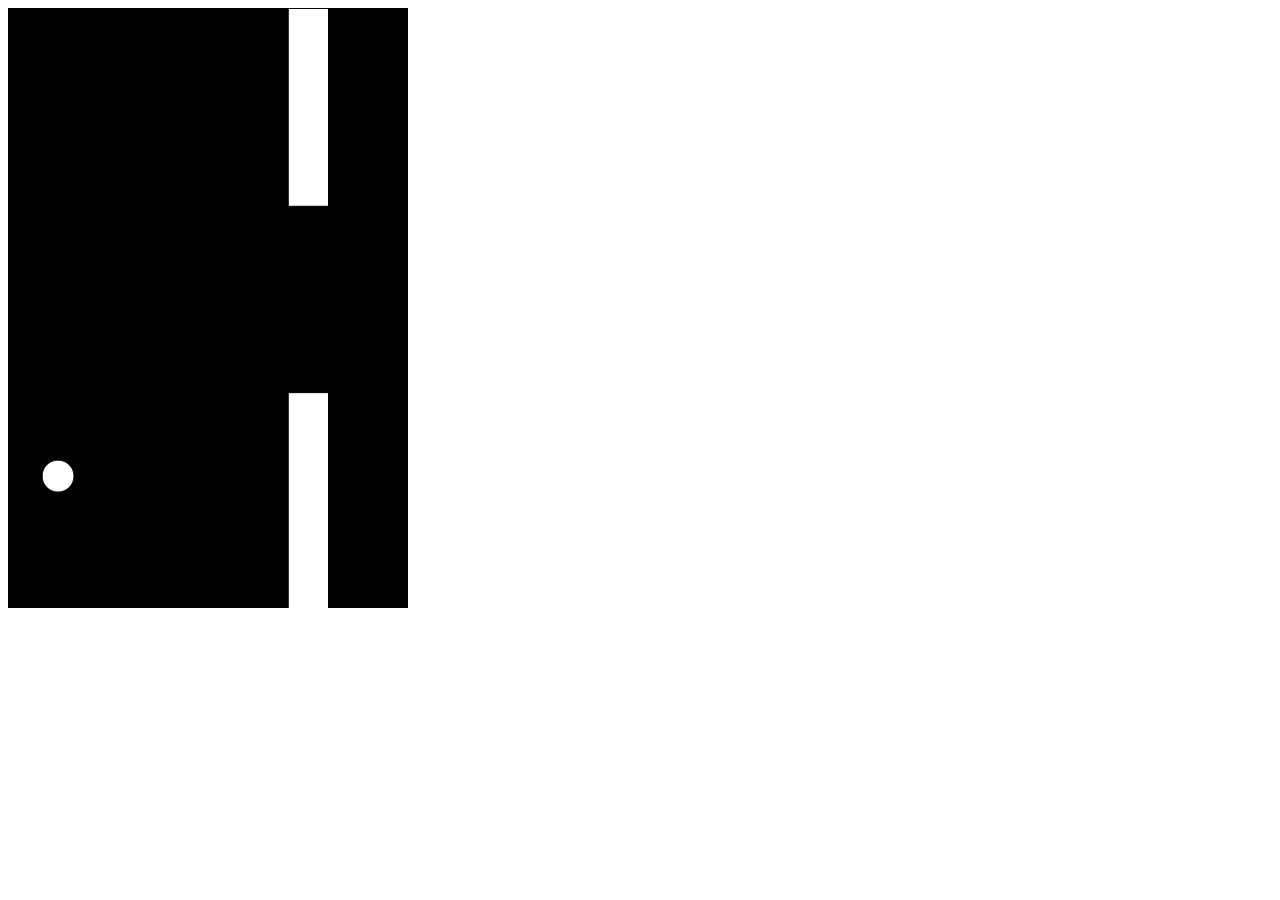
<file: projects/flappy/index.html>
<html>
<html lang="pl">
<head>
	<meta content="text/html"; charset="utf-8" http-equiv="Content-Type">
	<meta content="utf-8" http-equiv="encoding">
    <script src="libraries/p5.js"></script>
    
    <script src="flappy_core.js"></script>
    
    <script src="main.js"></script>
    <style>
    </style>
</head>

<body>

</body>
</html>
</file>
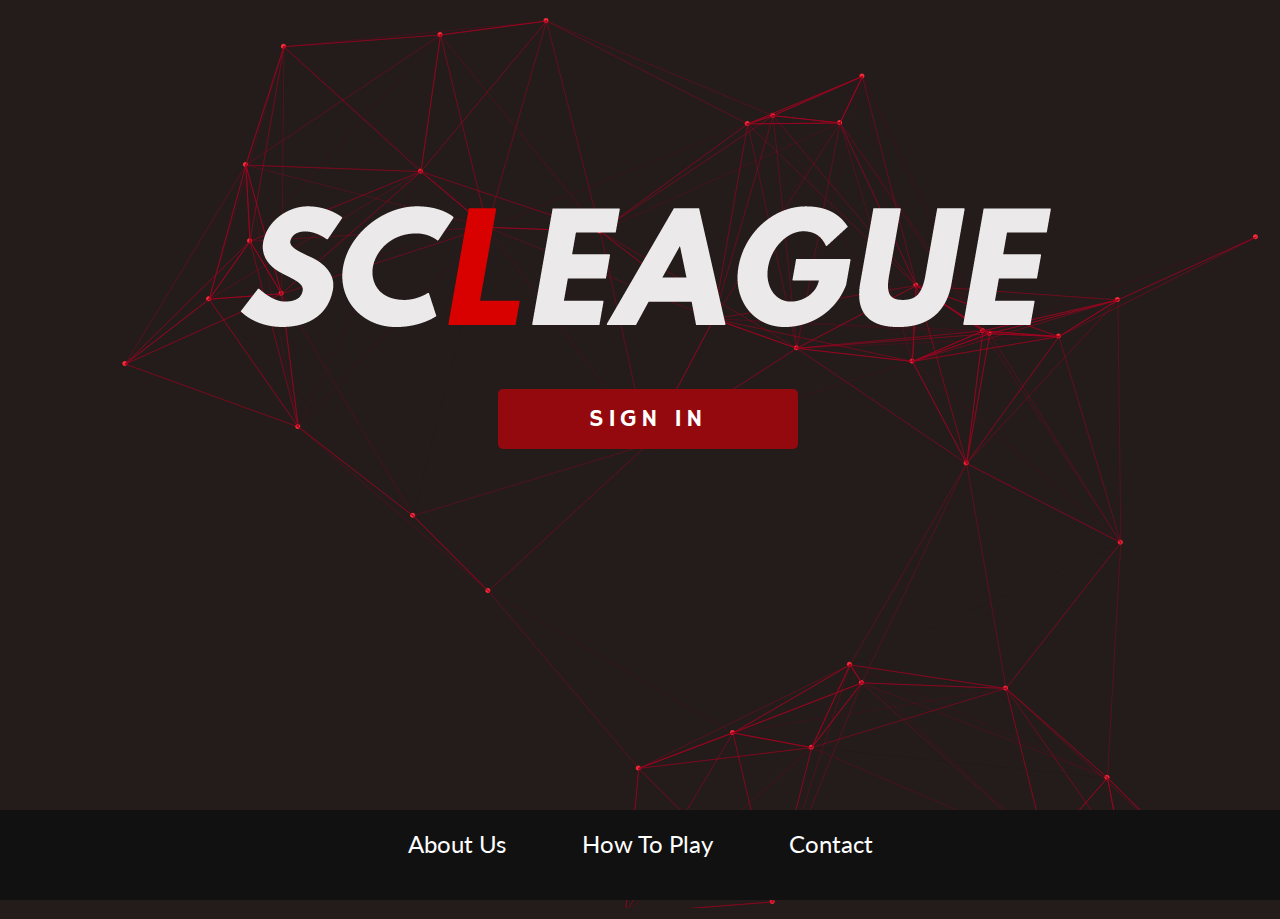
<file: projects/scleaguelogin/index.html>
<!DOCTYPE html>
<html>
<head>
	<meta charset="UTF-8" />
	<title>SCLEAGUE</title>  
	<link rel="stylesheet" href="style.css"/>
	<link href="https://fonts.googleapis.com/css?family=Hammersmith+One" rel="stylesheet">
	<link href="https://fonts.googleapis.com/css?family=Lato:400,700" rel="stylesheet"> 
    <link rel="stylesheet" href="https://cdnjs.cloudflare.com/ajax/libs/animate.css/3.5.2/animate.min.css">
	<script language="javascript" type="text/javascript" src="libraries/p5.js"></script>
	<script
			  src="https://code.jquery.com/jquery-3.1.1.min.js"
			  integrity="sha256-hVVnYaiADRTO2PzUGmuLJr8BLUSjGIZsDYGmIJLv2b8="
			  crossorigin="anonymous">
	</script>
</head>

<body>

<div id="wrapper">
		<div class="png">
			<img src="logo.png" id="img1"/>
		</div>
		<div class="content">
			<input type="submit" value="SIGN IN"  id="button1" class="button1style">
		</div>
</div>

<div id="myModal" class="modal">
  <div class="modal-content" id="myModalCont">
		<span class="close">&times;</span>
		<div class="img2cont">
			<img src="login.png" class="img2"/>
		</div>
	<div class="formcont">
		<form>
			<input type="text" placeholder="Login" onfocus="this.placeholder=''" onblur="this.placeholder='Login'">
			<input type="password" placeholder="Password" onfocus="this.placeholder=''" onblur="this.placeholder='Pasword'">
			<input type="submit" value="Login" id="button2" class="button2style">
		</form>
	</div>
  </div>
</div>


<div id="navButton" class="animated infinite bounce">
<span id="buttonElement" class="navButtonSpan">Dowiedz się więcej!</span>
</div>
<div id="mySidenav" class="sidenav">
	<div class="sideMenu">
		<a href="google.com" id="linkElement">About Us</a>
		<a href="google.com" id="linkElement">How To Play</a>
		<a href="google.com" id="linkElement">Contact</a>
	</div>
  </div>
</div>

	<script type="text/javascript" src="js/advenced_3d_background.js"></script>
	<script type="text/javascript" src="js/personalised_animation.js"></script>
	<script type="text/javascript">
	
var ButtonElement = document.getElementById('buttonElement');
var sideNavElement = document.getElementById('mySidenav');
var linkElement = document.getElementById('linkElement');


ButtonElement.addEventListener('mouseover', showMe);


function showMe() {
    $(sideNavElement).removeClass('animated bounceOutDown');
    $(ButtonElement).addClass('animated bounceOutDown');
}


function hideMe() {
    $(sideNavElement).addClass('animated bounceOutDown');
	$(ButtonElement).removeClass('animated bounceOutDown');
}


	</script>
</body>
</html>
</file>
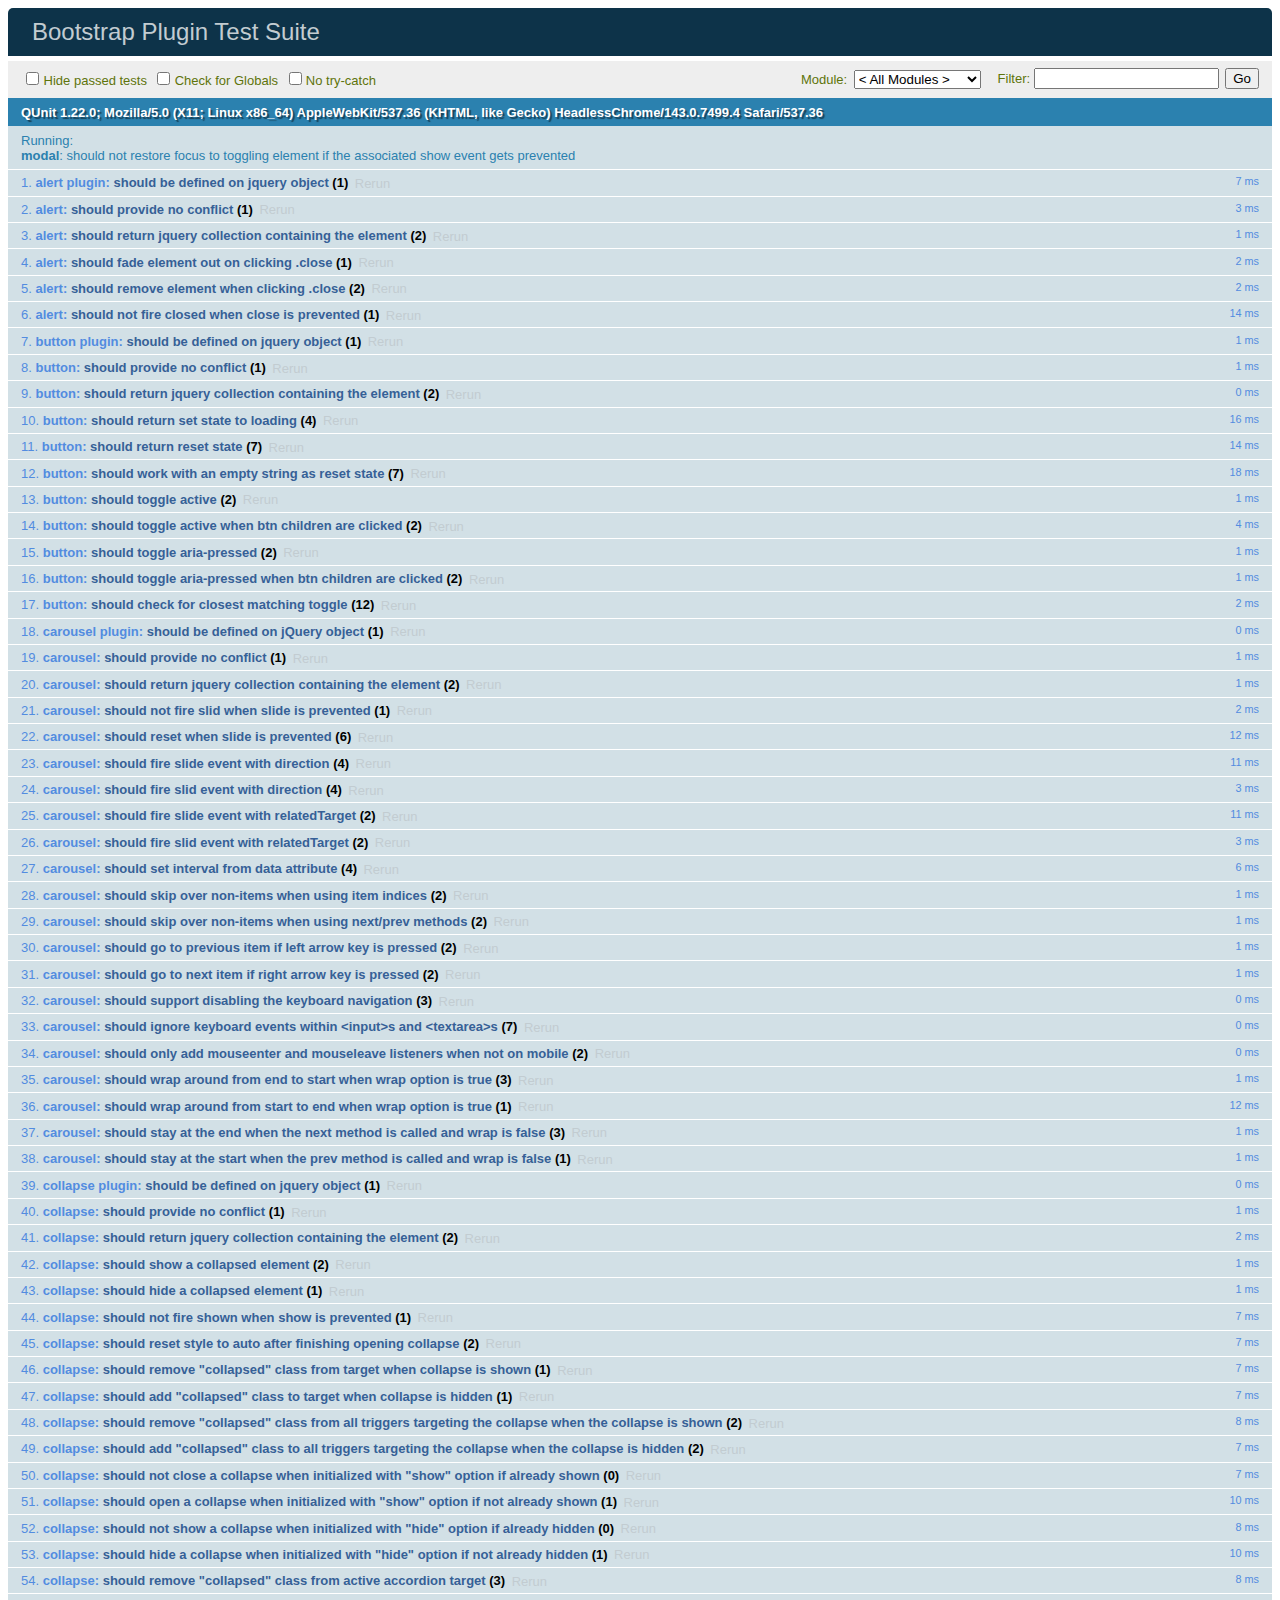
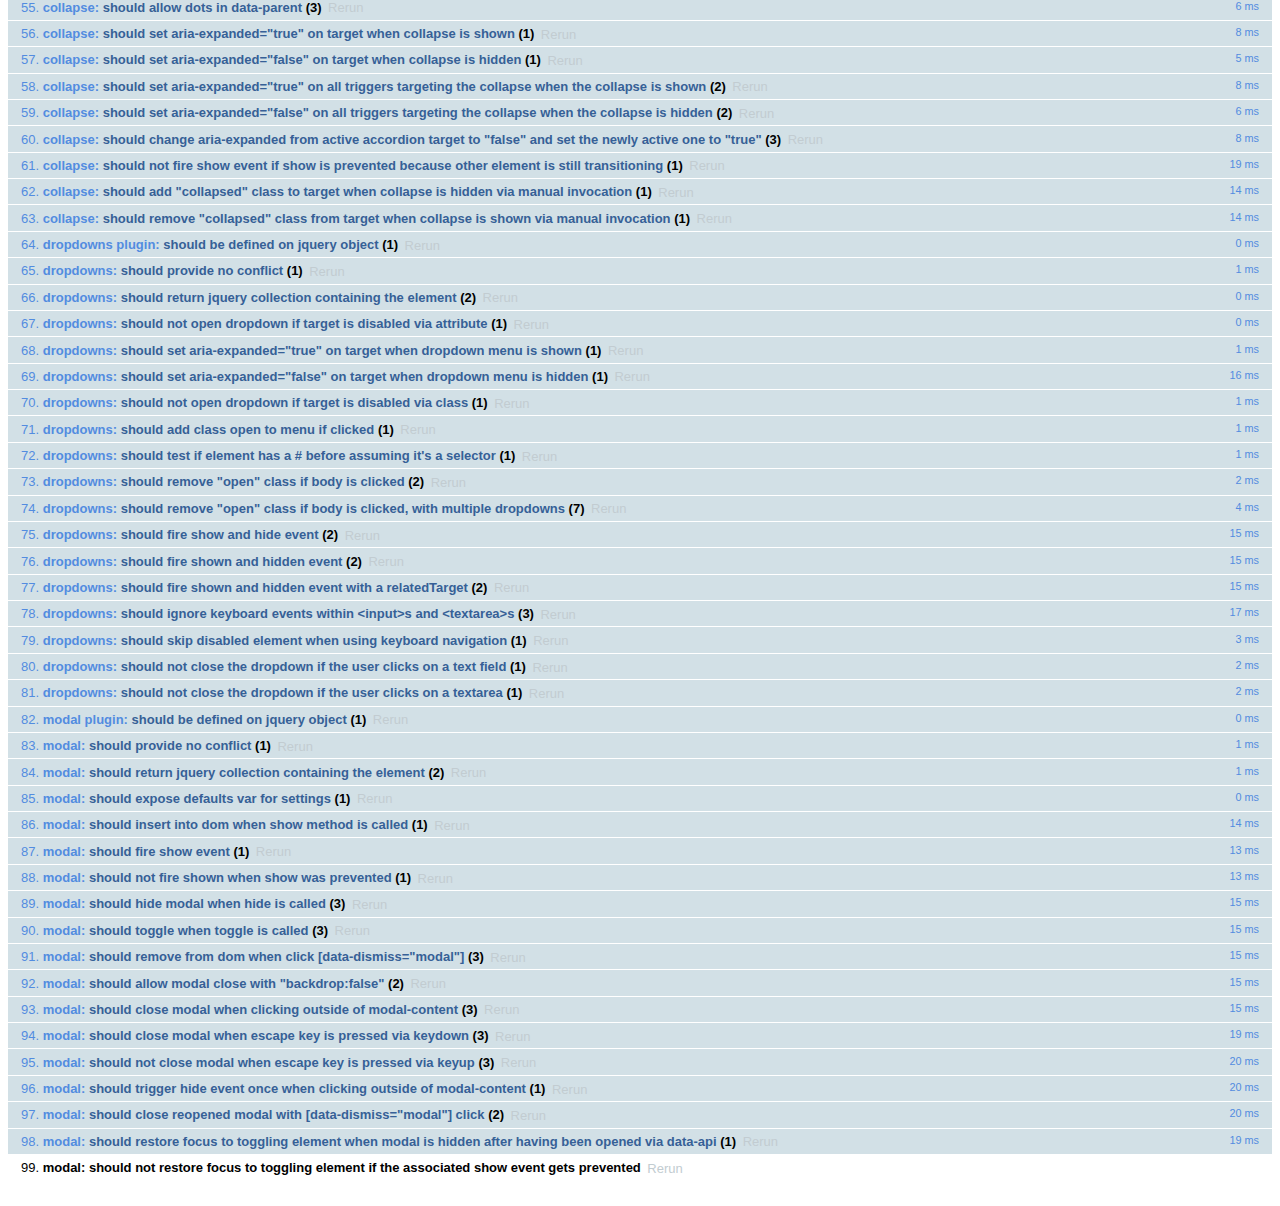
<file: projects/portfolio/bootstrap-3.3.7/js/tests/index.html>
<!DOCTYPE html>
<html>
  <head>
    <meta charset="utf-8">
    <title>Bootstrap Plugin Test Suite</title>
    <meta name="viewport" content="width=device-width, initial-scale=1">

    <!-- jQuery -->
    <script src="vendor/jquery.min.js"></script>
    <script>
      // Disable jQuery event aliases to ensure we don't accidentally use any of them
      (function () {
        var eventAliases = [
          'blur',
          'focus',
          'focusin',
          'focusout',
          'load',
          'resize',
          'scroll',
          'unload',
          'click',
          'dblclick',
          'mousedown',
          'mouseup',
          'mousemove',
          'mouseover',
          'mouseout',
          'mouseenter',
          'mouseleave',
          'change',
          'select',
          'submit',
          'keydown',
          'keypress',
          'keyup',
          'error',
          'contextmenu',
          'hover',
          'bind',
          'unbind',
          'delegate',
          'undelegate'
        ]
        for (var i = 0; i < eventAliases.length; i++) {
          var eventAlias = eventAliases[i]
          $.fn[eventAlias] = function () {
            throw new Error('Using the ".' + eventAlias + '()" method is not allowed, so that Bootstrap can be compatible with custom jQuery builds which exclude the "event aliases" module that defines said method. See https://github.com/twbs/bootstrap/blob/master/CONTRIBUTING.md#js')
          }
        }
      })()
    </script>

    <!-- QUnit -->
    <link rel="stylesheet" href="vendor/qunit.css" media="screen">
    <script src="vendor/qunit.js"></script>
    <script>
      // See https://github.com/axemclion/grunt-saucelabs#test-result-details-with-qunit
      var log = []
      // Require assert.expect in each test
      QUnit.config.requireExpects = true
      QUnit.done(function (testResults) {
        var tests = []
        for (var i = 0, len = log.length; i < len; i++) {
          var details = log[i]
          tests.push({
            name: details.name,
            result: details.result,
            expected: details.expected,
            actual: details.actual,
            source: details.source
          })
        }
        testResults.tests = tests

        window.global_test_results = testResults
      })

      QUnit.testStart(function (testDetails) {
        $(window).scrollTop(0)
        QUnit.log(function (details) {
          if (!details.result) {
            details.name = testDetails.name
            log.push(details)
          }
        })
      })

      // Cleanup
      QUnit.testDone(function () {
        $('#qunit-fixture').empty()
        $('#modal-test, .modal-backdrop').remove()
      })

      // Display fixture on-screen on iOS to avoid false positives
      if (/iPhone|iPad|iPod/.test(navigator.userAgent)) {
        QUnit.begin(function() {
          $('#qunit-fixture').css({ top: 0, left: 0 })
        })

        QUnit.done(function () {
          $('#qunit-fixture').css({ top: '', left: '' })
        })
      }

      // Disable deprecated global QUnit method aliases in preparation for QUnit v2
      (function () {
        var methodNames = [
          'async',
          'asyncTest',
          'deepEqual',
          'equal',
          'expect',
          'module',
          'notDeepEqual',
          'notEqual',
          'notPropEqual',
          'notStrictEqual',
          'ok',
          'propEqual',
          'push',
          'start',
          'stop',
          'strictEqual',
          'test',
          'throws'
        ];
        for (var i = 0; i < methodNames.length; i++) {
          var methodName = methodNames[i];
          window[methodName] = undefined;
        }
      })();
    </script>

    <!-- Plugin sources -->
    <script>$.support.transition = false</script>
    <script src="../../js/alert.js"></script>
    <script src="../../js/button.js"></script>
    <script src="../../js/carousel.js"></script>
    <script src="../../js/collapse.js"></script>
    <script src="../../js/dropdown.js"></script>
    <script src="../../js/modal.js"></script>
    <script src="../../js/scrollspy.js"></script>
    <script src="../../js/tab.js"></script>
    <script src="../../js/tooltip.js"></script>
    <script src="../../js/popover.js"></script>
    <script src="../../js/affix.js"></script>

    <!-- Unit tests -->
    <script src="unit/alert.js"></script>
    <script src="unit/button.js"></script>
    <script src="unit/carousel.js"></script>
    <script src="unit/collapse.js"></script>
    <script src="unit/dropdown.js"></script>
    <script src="unit/modal.js"></script>
    <script src="unit/scrollspy.js"></script>
    <script src="unit/tab.js"></script>
    <script src="unit/tooltip.js"></script>
    <script src="unit/popover.js"></script>
    <script src="unit/affix.js"></script>

  </head>
  <body>
    <div id="qunit-container">
      <div id="qunit"></div>
      <div id="qunit-fixture"></div>
    </div>
  </body>
</html>
</file>
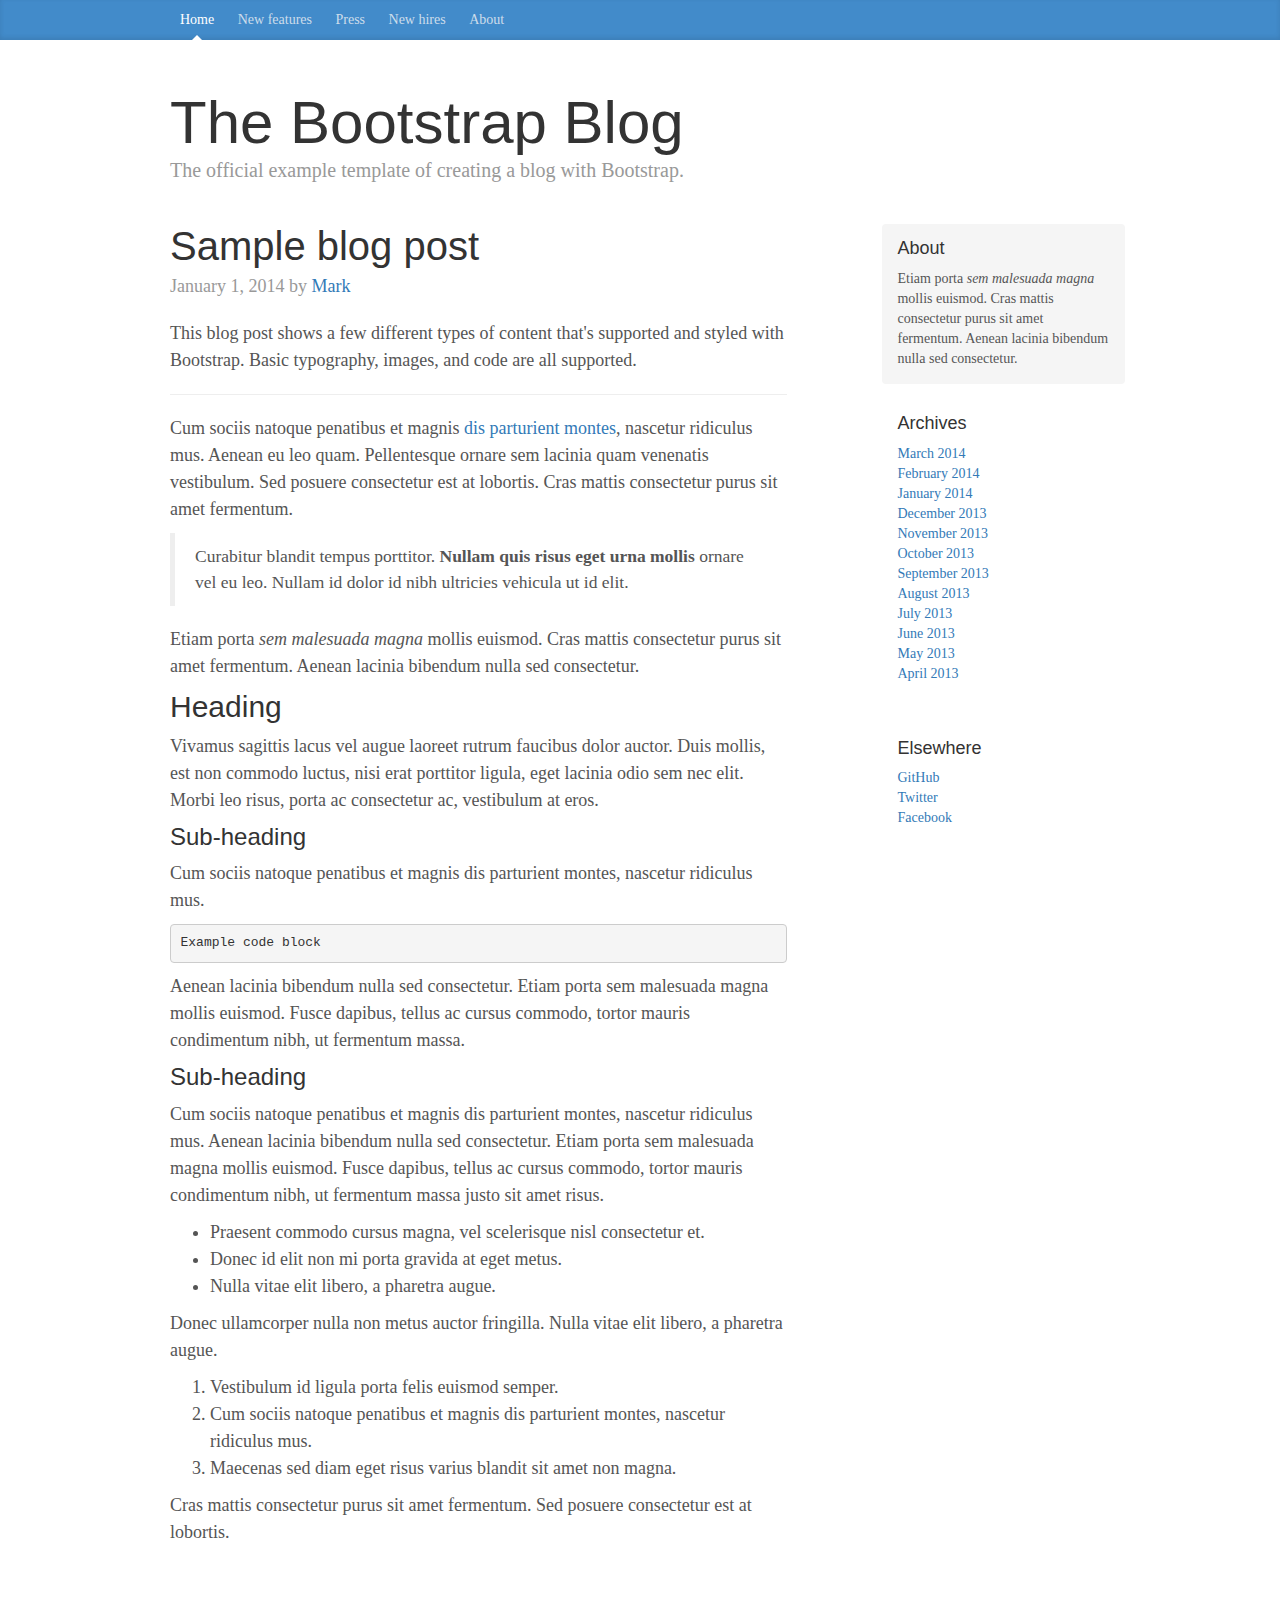
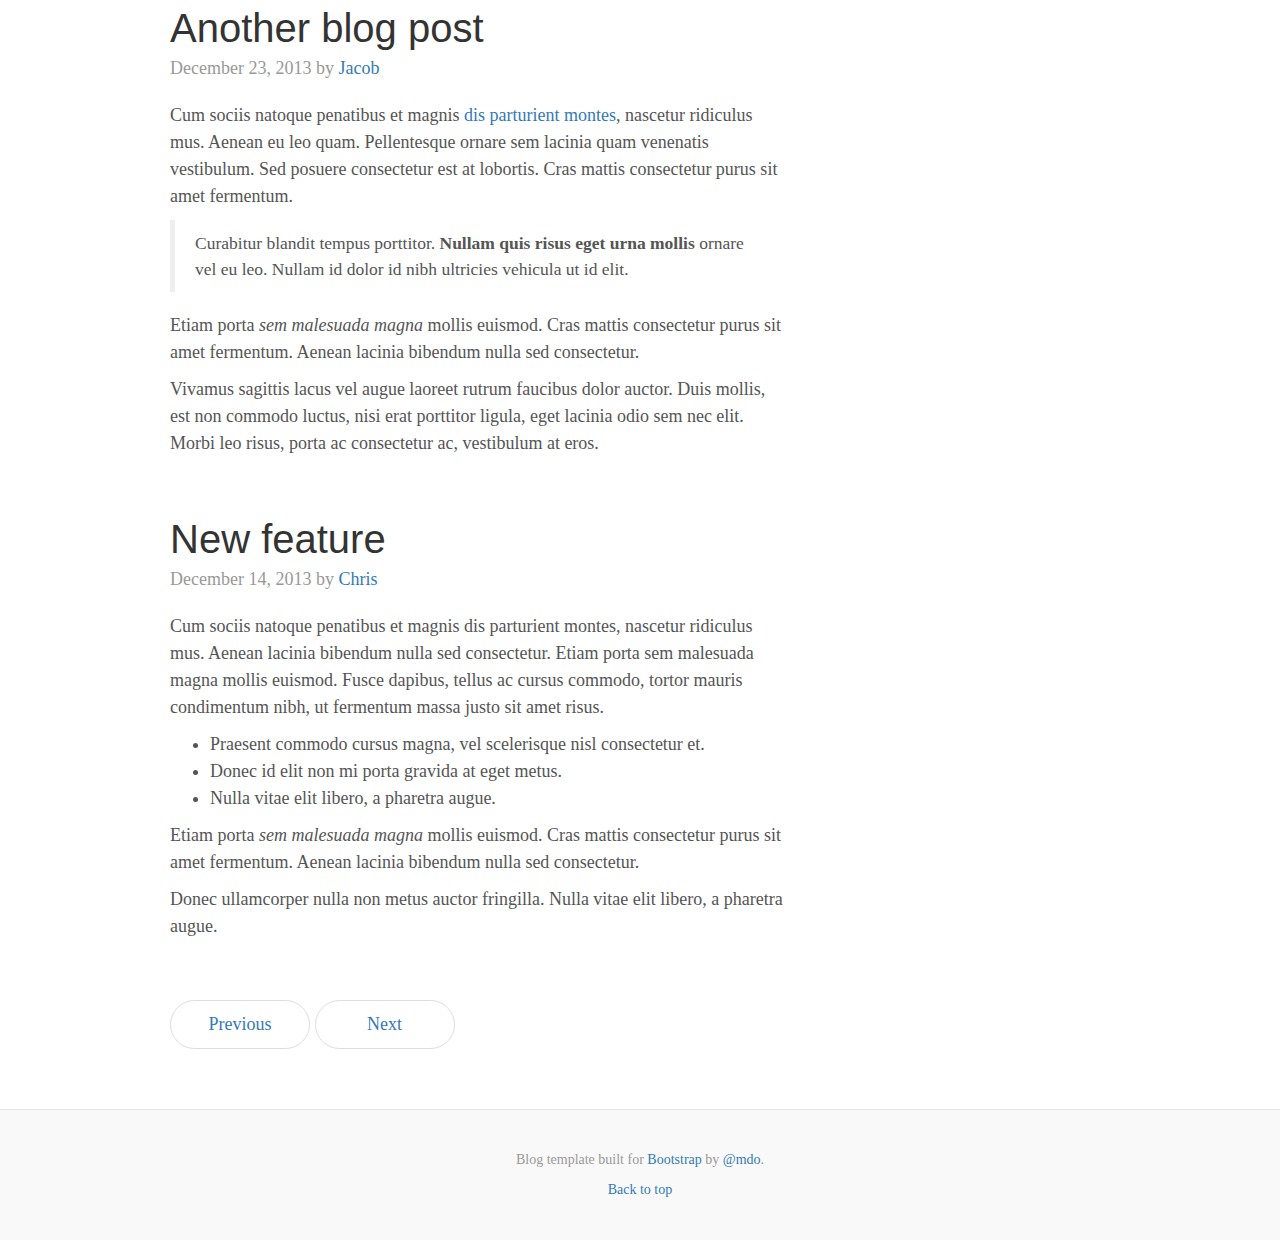
<file: projects/portfolio/bootstrap-3.3.7/docs/examples/blog/index.html>
<!DOCTYPE html>
<html lang="en">
  <head>
    <meta charset="utf-8">
    <meta http-equiv="X-UA-Compatible" content="IE=edge">
    <meta name="viewport" content="width=device-width, initial-scale=1">
    <!-- The above 3 meta tags *must* come first in the head; any other head content must come *after* these tags -->
    <meta name="description" content="">
    <meta name="author" content="">
    <link rel="icon" href="../../favicon.ico">

    <title>Blog Template for Bootstrap</title>

    <!-- Bootstrap core CSS -->
    <link href="../../dist/css/bootstrap.min.css" rel="stylesheet">

    <!-- IE10 viewport hack for Surface/desktop Windows 8 bug -->
    <link href="../../assets/css/ie10-viewport-bug-workaround.css" rel="stylesheet">

    <!-- Custom styles for this template -->
    <link href="blog.css" rel="stylesheet">

    <!-- Just for debugging purposes. Don't actually copy these 2 lines! -->
    <!--[if lt IE 9]><script src="../../assets/js/ie8-responsive-file-warning.js"></script><![endif]-->
    <script src="../../assets/js/ie-emulation-modes-warning.js"></script>

    <!-- HTML5 shim and Respond.js for IE8 support of HTML5 elements and media queries -->
    <!--[if lt IE 9]>
      <script src="https://oss.maxcdn.com/html5shiv/3.7.3/html5shiv.min.js"></script>
      <script src="https://oss.maxcdn.com/respond/1.4.2/respond.min.js"></script>
    <![endif]-->
  </head>

  <body>

    <div class="blog-masthead">
      <div class="container">
        <nav class="blog-nav">
          <a class="blog-nav-item active" href="#">Home</a>
          <a class="blog-nav-item" href="#">New features</a>
          <a class="blog-nav-item" href="#">Press</a>
          <a class="blog-nav-item" href="#">New hires</a>
          <a class="blog-nav-item" href="#">About</a>
        </nav>
      </div>
    </div>

    <div class="container">

      <div class="blog-header">
        <h1 class="blog-title">The Bootstrap Blog</h1>
        <p class="lead blog-description">The official example template of creating a blog with Bootstrap.</p>
      </div>

      <div class="row">

        <div class="col-sm-8 blog-main">

          <div class="blog-post">
            <h2 class="blog-post-title">Sample blog post</h2>
            <p class="blog-post-meta">January 1, 2014 by <a href="#">Mark</a></p>

            <p>This blog post shows a few different types of content that's supported and styled with Bootstrap. Basic typography, images, and code are all supported.</p>
            <hr>
            <p>Cum sociis natoque penatibus et magnis <a href="#">dis parturient montes</a>, nascetur ridiculus mus. Aenean eu leo quam. Pellentesque ornare sem lacinia quam venenatis vestibulum. Sed posuere consectetur est at lobortis. Cras mattis consectetur purus sit amet fermentum.</p>
            <blockquote>
              <p>Curabitur blandit tempus porttitor. <strong>Nullam quis risus eget urna mollis</strong> ornare vel eu leo. Nullam id dolor id nibh ultricies vehicula ut id elit.</p>
            </blockquote>
            <p>Etiam porta <em>sem malesuada magna</em> mollis euismod. Cras mattis consectetur purus sit amet fermentum. Aenean lacinia bibendum nulla sed consectetur.</p>
            <h2>Heading</h2>
            <p>Vivamus sagittis lacus vel augue laoreet rutrum faucibus dolor auctor. Duis mollis, est non commodo luctus, nisi erat porttitor ligula, eget lacinia odio sem nec elit. Morbi leo risus, porta ac consectetur ac, vestibulum at eros.</p>
            <h3>Sub-heading</h3>
            <p>Cum sociis natoque penatibus et magnis dis parturient montes, nascetur ridiculus mus.</p>
            <pre><code>Example code block</code></pre>
            <p>Aenean lacinia bibendum nulla sed consectetur. Etiam porta sem malesuada magna mollis euismod. Fusce dapibus, tellus ac cursus commodo, tortor mauris condimentum nibh, ut fermentum massa.</p>
            <h3>Sub-heading</h3>
            <p>Cum sociis natoque penatibus et magnis dis parturient montes, nascetur ridiculus mus. Aenean lacinia bibendum nulla sed consectetur. Etiam porta sem malesuada magna mollis euismod. Fusce dapibus, tellus ac cursus commodo, tortor mauris condimentum nibh, ut fermentum massa justo sit amet risus.</p>
            <ul>
              <li>Praesent commodo cursus magna, vel scelerisque nisl consectetur et.</li>
              <li>Donec id elit non mi porta gravida at eget metus.</li>
              <li>Nulla vitae elit libero, a pharetra augue.</li>
            </ul>
            <p>Donec ullamcorper nulla non metus auctor fringilla. Nulla vitae elit libero, a pharetra augue.</p>
            <ol>
              <li>Vestibulum id ligula porta felis euismod semper.</li>
              <li>Cum sociis natoque penatibus et magnis dis parturient montes, nascetur ridiculus mus.</li>
              <li>Maecenas sed diam eget risus varius blandit sit amet non magna.</li>
            </ol>
            <p>Cras mattis consectetur purus sit amet fermentum. Sed posuere consectetur est at lobortis.</p>
          </div><!-- /.blog-post -->

          <div class="blog-post">
            <h2 class="blog-post-title">Another blog post</h2>
            <p class="blog-post-meta">December 23, 2013 by <a href="#">Jacob</a></p>

            <p>Cum sociis natoque penatibus et magnis <a href="#">dis parturient montes</a>, nascetur ridiculus mus. Aenean eu leo quam. Pellentesque ornare sem lacinia quam venenatis vestibulum. Sed posuere consectetur est at lobortis. Cras mattis consectetur purus sit amet fermentum.</p>
            <blockquote>
              <p>Curabitur blandit tempus porttitor. <strong>Nullam quis risus eget urna mollis</strong> ornare vel eu leo. Nullam id dolor id nibh ultricies vehicula ut id elit.</p>
            </blockquote>
            <p>Etiam porta <em>sem malesuada magna</em> mollis euismod. Cras mattis consectetur purus sit amet fermentum. Aenean lacinia bibendum nulla sed consectetur.</p>
            <p>Vivamus sagittis lacus vel augue laoreet rutrum faucibus dolor auctor. Duis mollis, est non commodo luctus, nisi erat porttitor ligula, eget lacinia odio sem nec elit. Morbi leo risus, porta ac consectetur ac, vestibulum at eros.</p>
          </div><!-- /.blog-post -->

          <div class="blog-post">
            <h2 class="blog-post-title">New feature</h2>
            <p class="blog-post-meta">December 14, 2013 by <a href="#">Chris</a></p>

            <p>Cum sociis natoque penatibus et magnis dis parturient montes, nascetur ridiculus mus. Aenean lacinia bibendum nulla sed consectetur. Etiam porta sem malesuada magna mollis euismod. Fusce dapibus, tellus ac cursus commodo, tortor mauris condimentum nibh, ut fermentum massa justo sit amet risus.</p>
            <ul>
              <li>Praesent commodo cursus magna, vel scelerisque nisl consectetur et.</li>
              <li>Donec id elit non mi porta gravida at eget metus.</li>
              <li>Nulla vitae elit libero, a pharetra augue.</li>
            </ul>
            <p>Etiam porta <em>sem malesuada magna</em> mollis euismod. Cras mattis consectetur purus sit amet fermentum. Aenean lacinia bibendum nulla sed consectetur.</p>
            <p>Donec ullamcorper nulla non metus auctor fringilla. Nulla vitae elit libero, a pharetra augue.</p>
          </div><!-- /.blog-post -->

          <nav>
            <ul class="pager">
              <li><a href="#">Previous</a></li>
              <li><a href="#">Next</a></li>
            </ul>
          </nav>

        </div><!-- /.blog-main -->

        <div class="col-sm-3 col-sm-offset-1 blog-sidebar">
          <div class="sidebar-module sidebar-module-inset">
            <h4>About</h4>
            <p>Etiam porta <em>sem malesuada magna</em> mollis euismod. Cras mattis consectetur purus sit amet fermentum. Aenean lacinia bibendum nulla sed consectetur.</p>
          </div>
          <div class="sidebar-module">
            <h4>Archives</h4>
            <ol class="list-unstyled">
              <li><a href="#">March 2014</a></li>
              <li><a href="#">February 2014</a></li>
              <li><a href="#">January 2014</a></li>
              <li><a href="#">December 2013</a></li>
              <li><a href="#">November 2013</a></li>
              <li><a href="#">October 2013</a></li>
              <li><a href="#">September 2013</a></li>
              <li><a href="#">August 2013</a></li>
              <li><a href="#">July 2013</a></li>
              <li><a href="#">June 2013</a></li>
              <li><a href="#">May 2013</a></li>
              <li><a href="#">April 2013</a></li>
            </ol>
          </div>
          <div class="sidebar-module">
            <h4>Elsewhere</h4>
            <ol class="list-unstyled">
              <li><a href="#">GitHub</a></li>
              <li><a href="#">Twitter</a></li>
              <li><a href="#">Facebook</a></li>
            </ol>
          </div>
        </div><!-- /.blog-sidebar -->

      </div><!-- /.row -->

    </div><!-- /.container -->

    <footer class="blog-footer">
      <p>Blog template built for <a href="http://getbootstrap.com">Bootstrap</a> by <a href="https://twitter.com/mdo">@mdo</a>.</p>
      <p>
        <a href="#">Back to top</a>
      </p>
    </footer>


    <!-- Bootstrap core JavaScript
    ================================================== -->
    <!-- Placed at the end of the document so the pages load faster -->
    <script src="https://ajax.googleapis.com/ajax/libs/jquery/1.12.4/jquery.min.js"></script>
    <script>window.jQuery || document.write('<script src="../../assets/js/vendor/jquery.min.js"><\/script>')</script>
    <script src="../../dist/js/bootstrap.min.js"></script>
    <!-- IE10 viewport hack for Surface/desktop Windows 8 bug -->
    <script src="../../assets/js/ie10-viewport-bug-workaround.js"></script>
  </body>
</html>
</file>
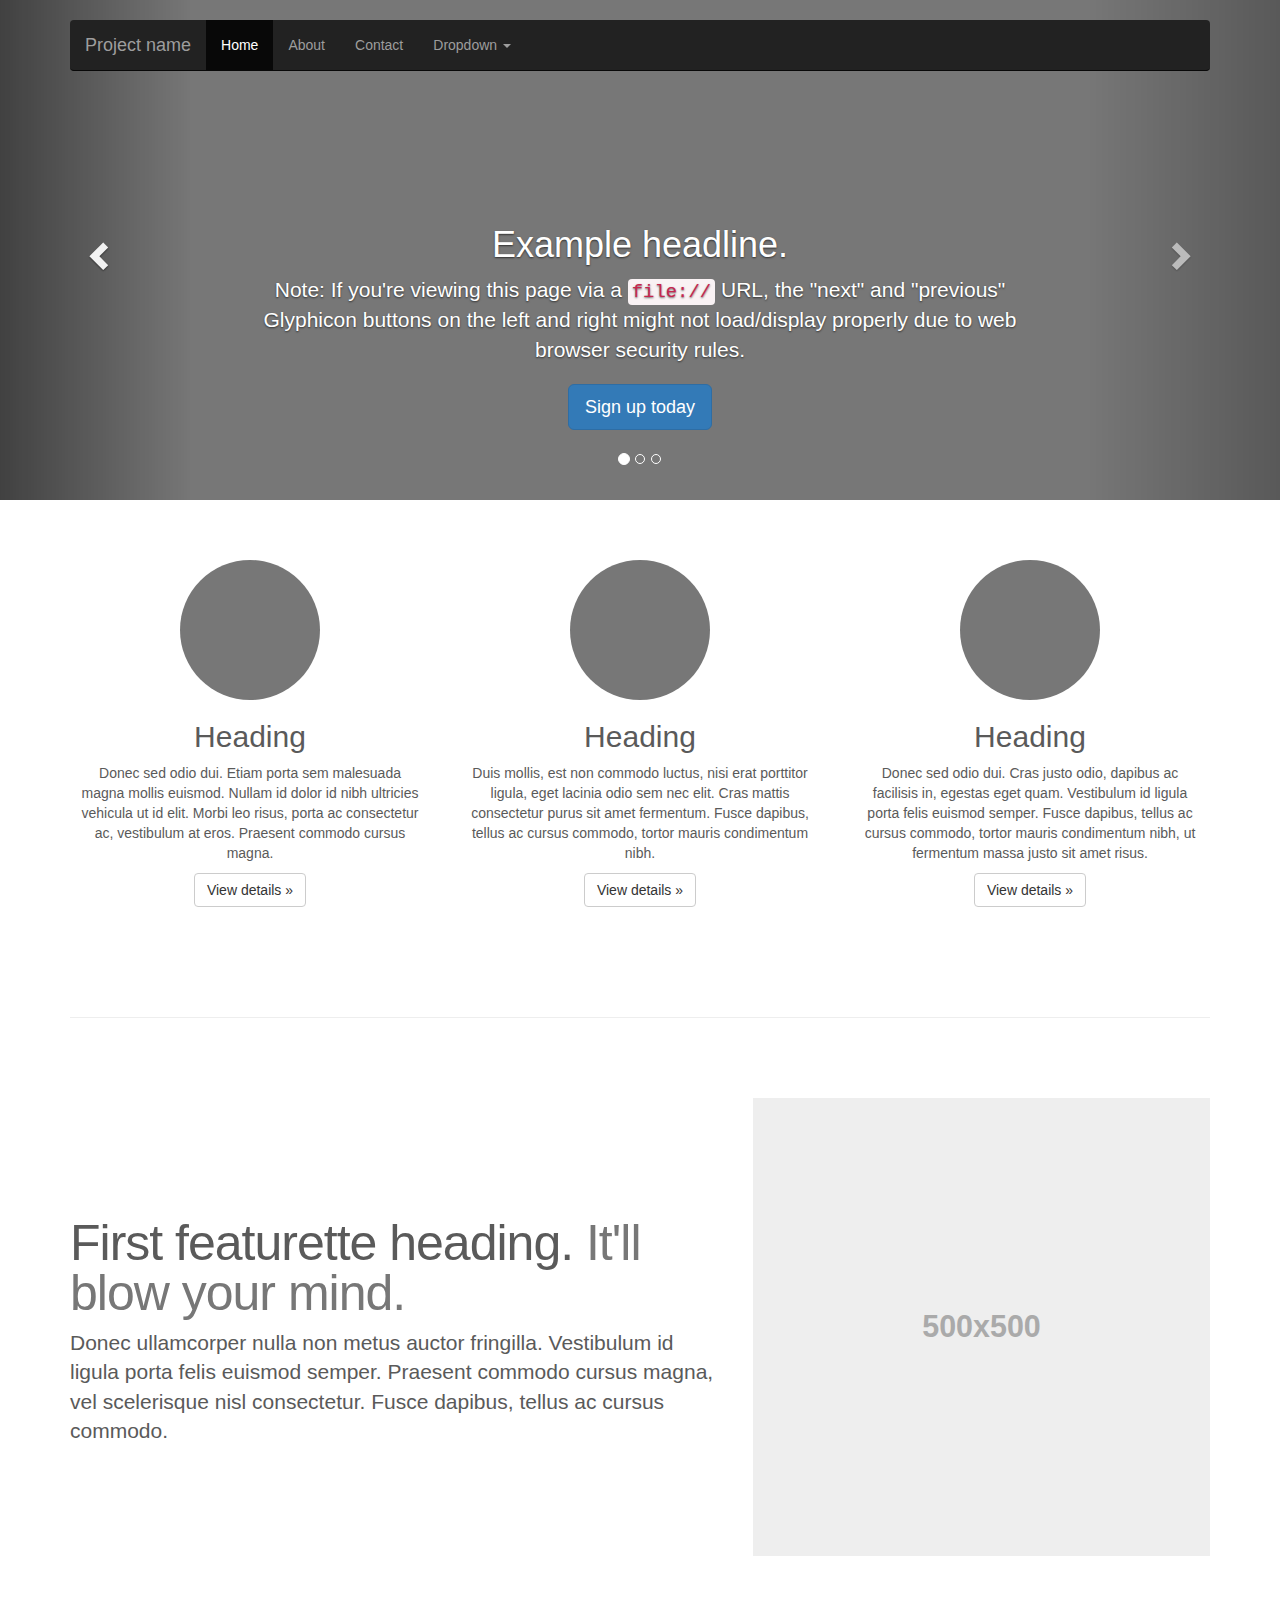
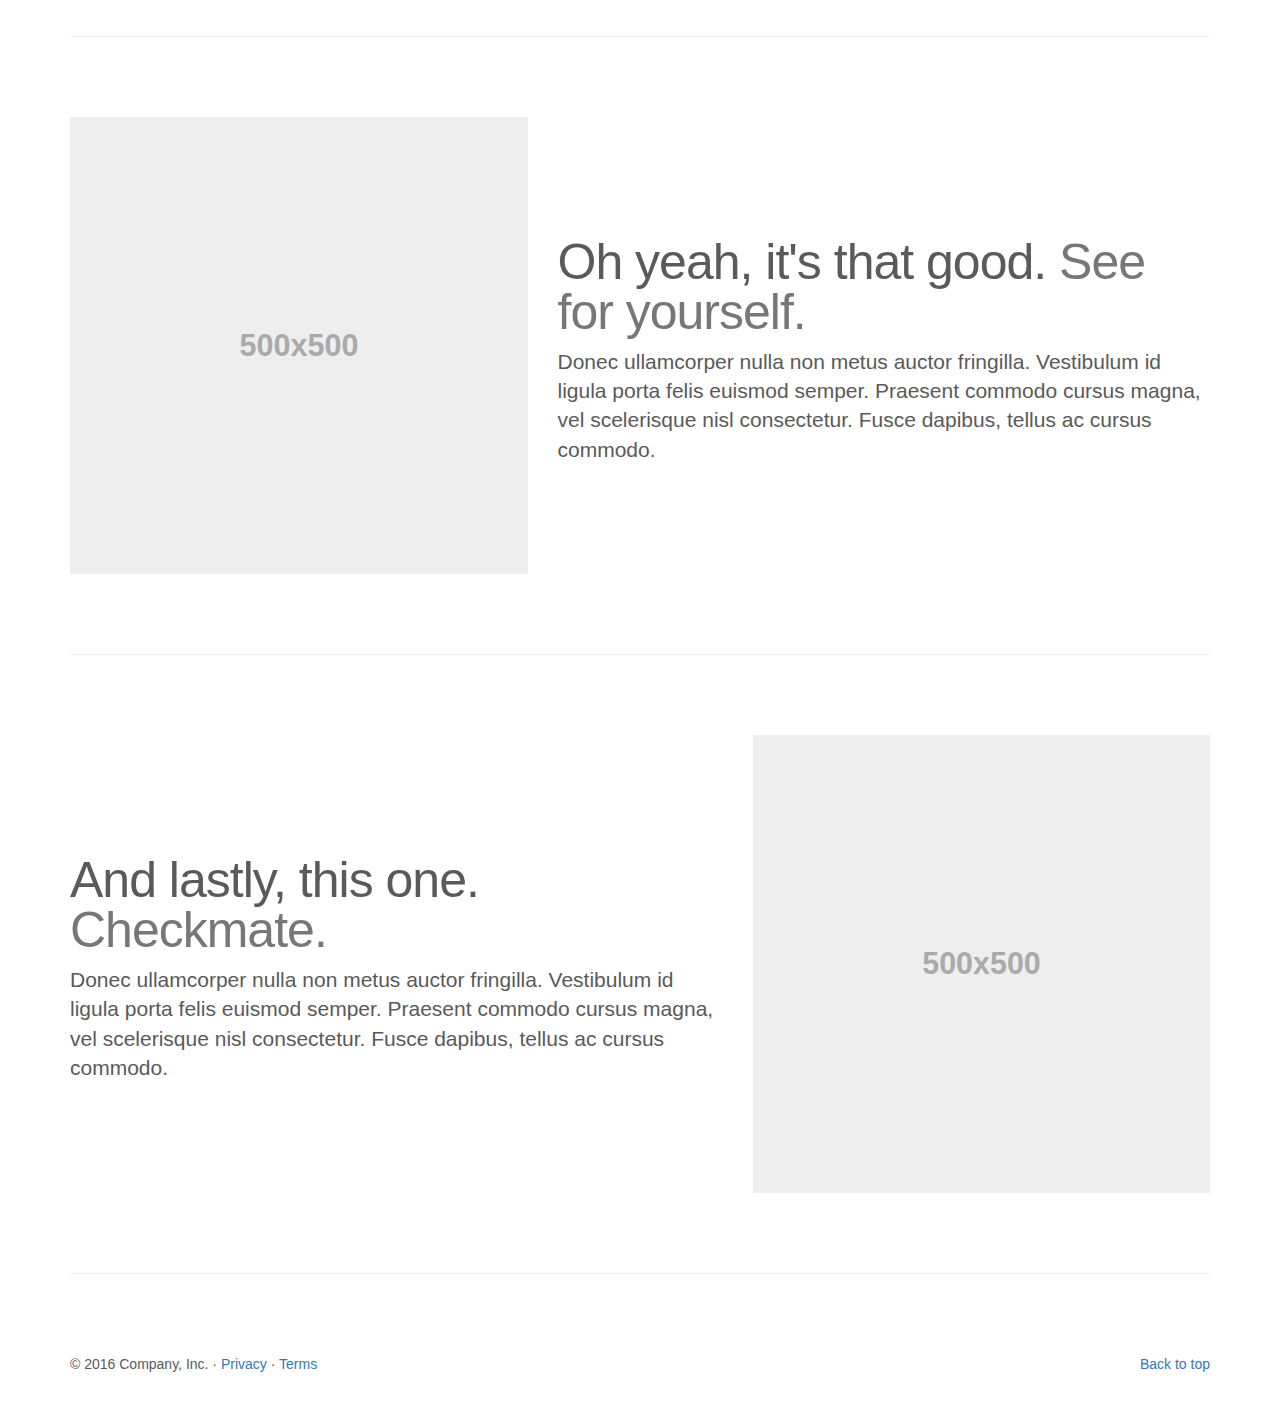
<file: projects/portfolio/bootstrap-3.3.7/docs/examples/carousel/index.html>
<!DOCTYPE html>
<html lang="en">
  <head>
    <meta charset="utf-8">
    <meta http-equiv="X-UA-Compatible" content="IE=edge">
    <meta name="viewport" content="width=device-width, initial-scale=1">
    <!-- The above 3 meta tags *must* come first in the head; any other head content must come *after* these tags -->
    <meta name="description" content="">
    <meta name="author" content="">
    <link rel="icon" href="../../favicon.ico">

    <title>Carousel Template for Bootstrap</title>

    <!-- Bootstrap core CSS -->
    <link href="../../dist/css/bootstrap.min.css" rel="stylesheet">

    <!-- IE10 viewport hack for Surface/desktop Windows 8 bug -->
    <link href="../../assets/css/ie10-viewport-bug-workaround.css" rel="stylesheet">

    <!-- Just for debugging purposes. Don't actually copy these 2 lines! -->
    <!--[if lt IE 9]><script src="../../assets/js/ie8-responsive-file-warning.js"></script><![endif]-->
    <script src="../../assets/js/ie-emulation-modes-warning.js"></script>

    <!-- HTML5 shim and Respond.js for IE8 support of HTML5 elements and media queries -->
    <!--[if lt IE 9]>
      <script src="https://oss.maxcdn.com/html5shiv/3.7.3/html5shiv.min.js"></script>
      <script src="https://oss.maxcdn.com/respond/1.4.2/respond.min.js"></script>
    <![endif]-->

    <!-- Custom styles for this template -->
    <link href="carousel.css" rel="stylesheet">
  </head>
<!-- NAVBAR
================================================== -->
  <body>
    <div class="navbar-wrapper">
      <div class="container">

        <nav class="navbar navbar-inverse navbar-static-top">
          <div class="container">
            <div class="navbar-header">
              <button type="button" class="navbar-toggle collapsed" data-toggle="collapse" data-target="#navbar" aria-expanded="false" aria-controls="navbar">
                <span class="sr-only">Toggle navigation</span>
                <span class="icon-bar"></span>
                <span class="icon-bar"></span>
                <span class="icon-bar"></span>
              </button>
              <a class="navbar-brand" href="#">Project name</a>
            </div>
            <div id="navbar" class="navbar-collapse collapse">
              <ul class="nav navbar-nav">
                <li class="active"><a href="#">Home</a></li>
                <li><a href="#about">About</a></li>
                <li><a href="#contact">Contact</a></li>
                <li class="dropdown">
                  <a href="#" class="dropdown-toggle" data-toggle="dropdown" role="button" aria-haspopup="true" aria-expanded="false">Dropdown <span class="caret"></span></a>
                  <ul class="dropdown-menu">
                    <li><a href="#">Action</a></li>
                    <li><a href="#">Another action</a></li>
                    <li><a href="#">Something else here</a></li>
                    <li role="separator" class="divider"></li>
                    <li class="dropdown-header">Nav header</li>
                    <li><a href="#">Separated link</a></li>
                    <li><a href="#">One more separated link</a></li>
                  </ul>
                </li>
              </ul>
            </div>
          </div>
        </nav>

      </div>
    </div>


    <!-- Carousel
    ================================================== -->
    <div id="myCarousel" class="carousel slide" data-ride="carousel">
      <!-- Indicators -->
      <ol class="carousel-indicators">
        <li data-target="#myCarousel" data-slide-to="0" class="active"></li>
        <li data-target="#myCarousel" data-slide-to="1"></li>
        <li data-target="#myCarousel" data-slide-to="2"></li>
      </ol>
      <div class="carousel-inner" role="listbox">
        <div class="item active">
          <img class="first-slide" src="[data-uri]" alt="First slide">
          <div class="container">
            <div class="carousel-caption">
              <h1>Example headline.</h1>
              <p>Note: If you're viewing this page via a <code>file://</code> URL, the "next" and "previous" Glyphicon buttons on the left and right might not load/display properly due to web browser security rules.</p>
              <p><a class="btn btn-lg btn-primary" href="#" role="button">Sign up today</a></p>
            </div>
          </div>
        </div>
        <div class="item">
          <img class="second-slide" src="[data-uri]" alt="Second slide">
          <div class="container">
            <div class="carousel-caption">
              <h1>Another example headline.</h1>
              <p>Cras justo odio, dapibus ac facilisis in, egestas eget quam. Donec id elit non mi porta gravida at eget metus. Nullam id dolor id nibh ultricies vehicula ut id elit.</p>
              <p><a class="btn btn-lg btn-primary" href="#" role="button">Learn more</a></p>
            </div>
          </div>
        </div>
        <div class="item">
          <img class="third-slide" src="[data-uri]" alt="Third slide">
          <div class="container">
            <div class="carousel-caption">
              <h1>One more for good measure.</h1>
              <p>Cras justo odio, dapibus ac facilisis in, egestas eget quam. Donec id elit non mi porta gravida at eget metus. Nullam id dolor id nibh ultricies vehicula ut id elit.</p>
              <p><a class="btn btn-lg btn-primary" href="#" role="button">Browse gallery</a></p>
            </div>
          </div>
        </div>
      </div>
      <a class="left carousel-control" href="#myCarousel" role="button" data-slide="prev">
        <span class="glyphicon glyphicon-chevron-left" aria-hidden="true"></span>
        <span class="sr-only">Previous</span>
      </a>
      <a class="right carousel-control" href="#myCarousel" role="button" data-slide="next">
        <span class="glyphicon glyphicon-chevron-right" aria-hidden="true"></span>
        <span class="sr-only">Next</span>
      </a>
    </div><!-- /.carousel -->


    <!-- Marketing messaging and featurettes
    ================================================== -->
    <!-- Wrap the rest of the page in another container to center all the content. -->

    <div class="container marketing">

      <!-- Three columns of text below the carousel -->
      <div class="row">
        <div class="col-lg-4">
          <img class="img-circle" src="[data-uri]" alt="Generic placeholder image" width="140" height="140">
          <h2>Heading</h2>
          <p>Donec sed odio dui. Etiam porta sem malesuada magna mollis euismod. Nullam id dolor id nibh ultricies vehicula ut id elit. Morbi leo risus, porta ac consectetur ac, vestibulum at eros. Praesent commodo cursus magna.</p>
          <p><a class="btn btn-default" href="#" role="button">View details &raquo;</a></p>
        </div><!-- /.col-lg-4 -->
        <div class="col-lg-4">
          <img class="img-circle" src="[data-uri]" alt="Generic placeholder image" width="140" height="140">
          <h2>Heading</h2>
          <p>Duis mollis, est non commodo luctus, nisi erat porttitor ligula, eget lacinia odio sem nec elit. Cras mattis consectetur purus sit amet fermentum. Fusce dapibus, tellus ac cursus commodo, tortor mauris condimentum nibh.</p>
          <p><a class="btn btn-default" href="#" role="button">View details &raquo;</a></p>
        </div><!-- /.col-lg-4 -->
        <div class="col-lg-4">
          <img class="img-circle" src="[data-uri]" alt="Generic placeholder image" width="140" height="140">
          <h2>Heading</h2>
          <p>Donec sed odio dui. Cras justo odio, dapibus ac facilisis in, egestas eget quam. Vestibulum id ligula porta felis euismod semper. Fusce dapibus, tellus ac cursus commodo, tortor mauris condimentum nibh, ut fermentum massa justo sit amet risus.</p>
          <p><a class="btn btn-default" href="#" role="button">View details &raquo;</a></p>
        </div><!-- /.col-lg-4 -->
      </div><!-- /.row -->


      <!-- START THE FEATURETTES -->

      <hr class="featurette-divider">

      <div class="row featurette">
        <div class="col-md-7">
          <h2 class="featurette-heading">First featurette heading. <span class="text-muted">It'll blow your mind.</span></h2>
          <p class="lead">Donec ullamcorper nulla non metus auctor fringilla. Vestibulum id ligula porta felis euismod semper. Praesent commodo cursus magna, vel scelerisque nisl consectetur. Fusce dapibus, tellus ac cursus commodo.</p>
        </div>
        <div class="col-md-5">
          <img class="featurette-image img-responsive center-block" data-src="holder.js/500x500/auto" alt="Generic placeholder image">
        </div>
      </div>

      <hr class="featurette-divider">

      <div class="row featurette">
        <div class="col-md-7 col-md-push-5">
          <h2 class="featurette-heading">Oh yeah, it's that good. <span class="text-muted">See for yourself.</span></h2>
          <p class="lead">Donec ullamcorper nulla non metus auctor fringilla. Vestibulum id ligula porta felis euismod semper. Praesent commodo cursus magna, vel scelerisque nisl consectetur. Fusce dapibus, tellus ac cursus commodo.</p>
        </div>
        <div class="col-md-5 col-md-pull-7">
          <img class="featurette-image img-responsive center-block" data-src="holder.js/500x500/auto" alt="Generic placeholder image">
        </div>
      </div>

      <hr class="featurette-divider">

      <div class="row featurette">
        <div class="col-md-7">
          <h2 class="featurette-heading">And lastly, this one. <span class="text-muted">Checkmate.</span></h2>
          <p class="lead">Donec ullamcorper nulla non metus auctor fringilla. Vestibulum id ligula porta felis euismod semper. Praesent commodo cursus magna, vel scelerisque nisl consectetur. Fusce dapibus, tellus ac cursus commodo.</p>
        </div>
        <div class="col-md-5">
          <img class="featurette-image img-responsive center-block" data-src="holder.js/500x500/auto" alt="Generic placeholder image">
        </div>
      </div>

      <hr class="featurette-divider">

      <!-- /END THE FEATURETTES -->


      <!-- FOOTER -->
      <footer>
        <p class="pull-right"><a href="#">Back to top</a></p>
        <p>&copy; 2016 Company, Inc. &middot; <a href="#">Privacy</a> &middot; <a href="#">Terms</a></p>
      </footer>

    </div><!-- /.container -->


    <!-- Bootstrap core JavaScript
    ================================================== -->
    <!-- Placed at the end of the document so the pages load faster -->
    <script src="https://ajax.googleapis.com/ajax/libs/jquery/1.12.4/jquery.min.js"></script>
    <script>window.jQuery || document.write('<script src="../../assets/js/vendor/jquery.min.js"><\/script>')</script>
    <script src="../../dist/js/bootstrap.min.js"></script>
    <!-- Just to make our placeholder images work. Don't actually copy the next line! -->
    <script src="../../assets/js/vendor/holder.min.js"></script>
    <!-- IE10 viewport hack for Surface/desktop Windows 8 bug -->
    <script src="../../assets/js/ie10-viewport-bug-workaround.js"></script>
  </body>
</html>
</file>
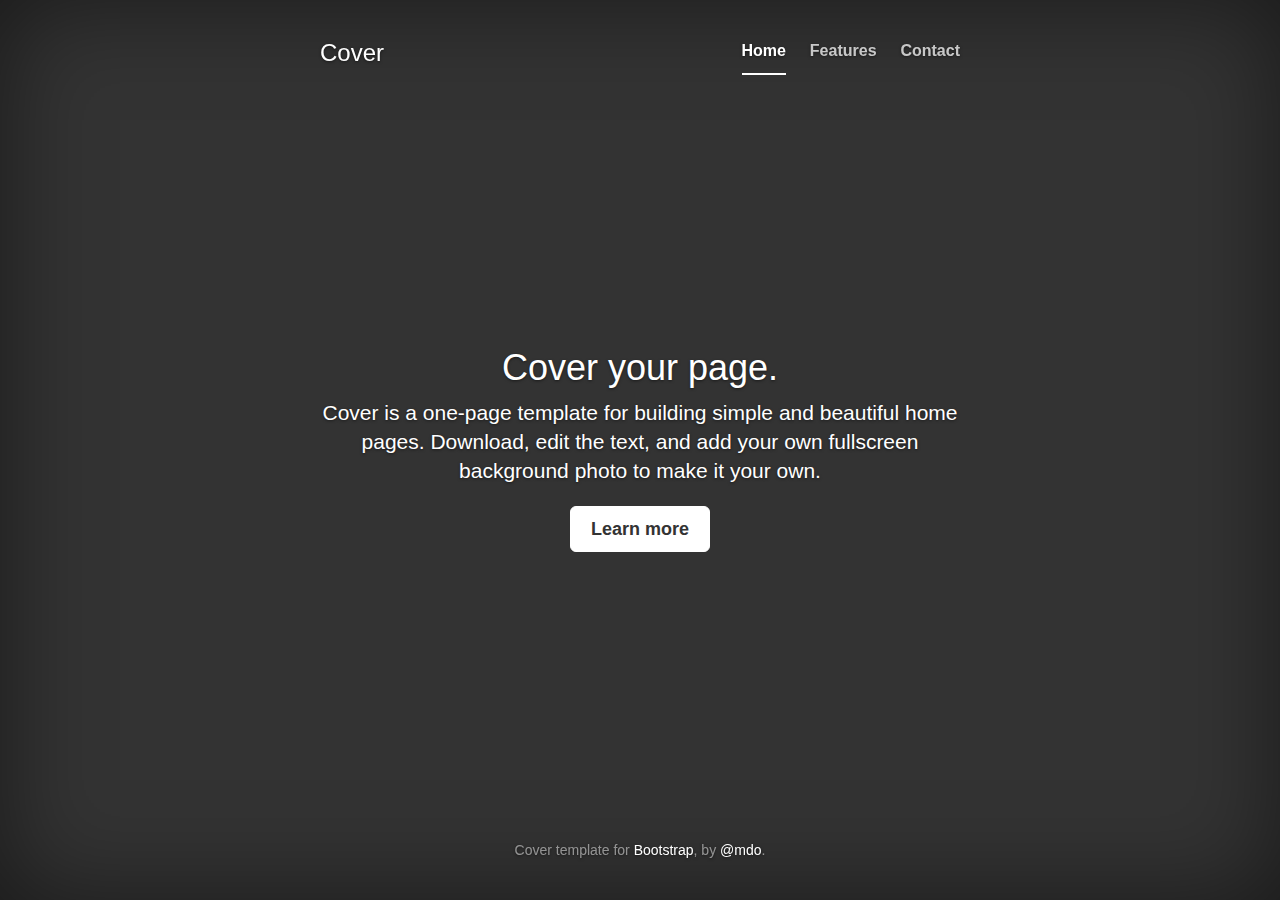
<file: projects/portfolio/bootstrap-3.3.7/docs/examples/cover/index.html>
<!DOCTYPE html>
<html lang="en">
  <head>
    <meta charset="utf-8">
    <meta http-equiv="X-UA-Compatible" content="IE=edge">
    <meta name="viewport" content="width=device-width, initial-scale=1">
    <!-- The above 3 meta tags *must* come first in the head; any other head content must come *after* these tags -->
    <meta name="description" content="">
    <meta name="author" content="">
    <link rel="icon" href="../../favicon.ico">

    <title>Cover Template for Bootstrap</title>

    <!-- Bootstrap core CSS -->
    <link href="../../dist/css/bootstrap.min.css" rel="stylesheet">

    <!-- IE10 viewport hack for Surface/desktop Windows 8 bug -->
    <link href="../../assets/css/ie10-viewport-bug-workaround.css" rel="stylesheet">

    <!-- Custom styles for this template -->
    <link href="cover.css" rel="stylesheet">

    <!-- Just for debugging purposes. Don't actually copy these 2 lines! -->
    <!--[if lt IE 9]><script src="../../assets/js/ie8-responsive-file-warning.js"></script><![endif]-->
    <script src="../../assets/js/ie-emulation-modes-warning.js"></script>

    <!-- HTML5 shim and Respond.js for IE8 support of HTML5 elements and media queries -->
    <!--[if lt IE 9]>
      <script src="https://oss.maxcdn.com/html5shiv/3.7.3/html5shiv.min.js"></script>
      <script src="https://oss.maxcdn.com/respond/1.4.2/respond.min.js"></script>
    <![endif]-->
  </head>

  <body>

    <div class="site-wrapper">

      <div class="site-wrapper-inner">

        <div class="cover-container">

          <div class="masthead clearfix">
            <div class="inner">
              <h3 class="masthead-brand">Cover</h3>
              <nav>
                <ul class="nav masthead-nav">
                  <li class="active"><a href="#">Home</a></li>
                  <li><a href="#">Features</a></li>
                  <li><a href="#">Contact</a></li>
                </ul>
              </nav>
            </div>
          </div>

          <div class="inner cover">
            <h1 class="cover-heading">Cover your page.</h1>
            <p class="lead">Cover is a one-page template for building simple and beautiful home pages. Download, edit the text, and add your own fullscreen background photo to make it your own.</p>
            <p class="lead">
              <a href="#" class="btn btn-lg btn-default">Learn more</a>
            </p>
          </div>

          <div class="mastfoot">
            <div class="inner">
              <p>Cover template for <a href="http://getbootstrap.com">Bootstrap</a>, by <a href="https://twitter.com/mdo">@mdo</a>.</p>
            </div>
          </div>

        </div>

      </div>

    </div>

    <!-- Bootstrap core JavaScript
    ================================================== -->
    <!-- Placed at the end of the document so the pages load faster -->
    <script src="https://ajax.googleapis.com/ajax/libs/jquery/1.12.4/jquery.min.js"></script>
    <script>window.jQuery || document.write('<script src="../../assets/js/vendor/jquery.min.js"><\/script>')</script>
    <script src="../../dist/js/bootstrap.min.js"></script>
    <!-- IE10 viewport hack for Surface/desktop Windows 8 bug -->
    <script src="../../assets/js/ie10-viewport-bug-workaround.js"></script>
  </body>
</html>
</file>
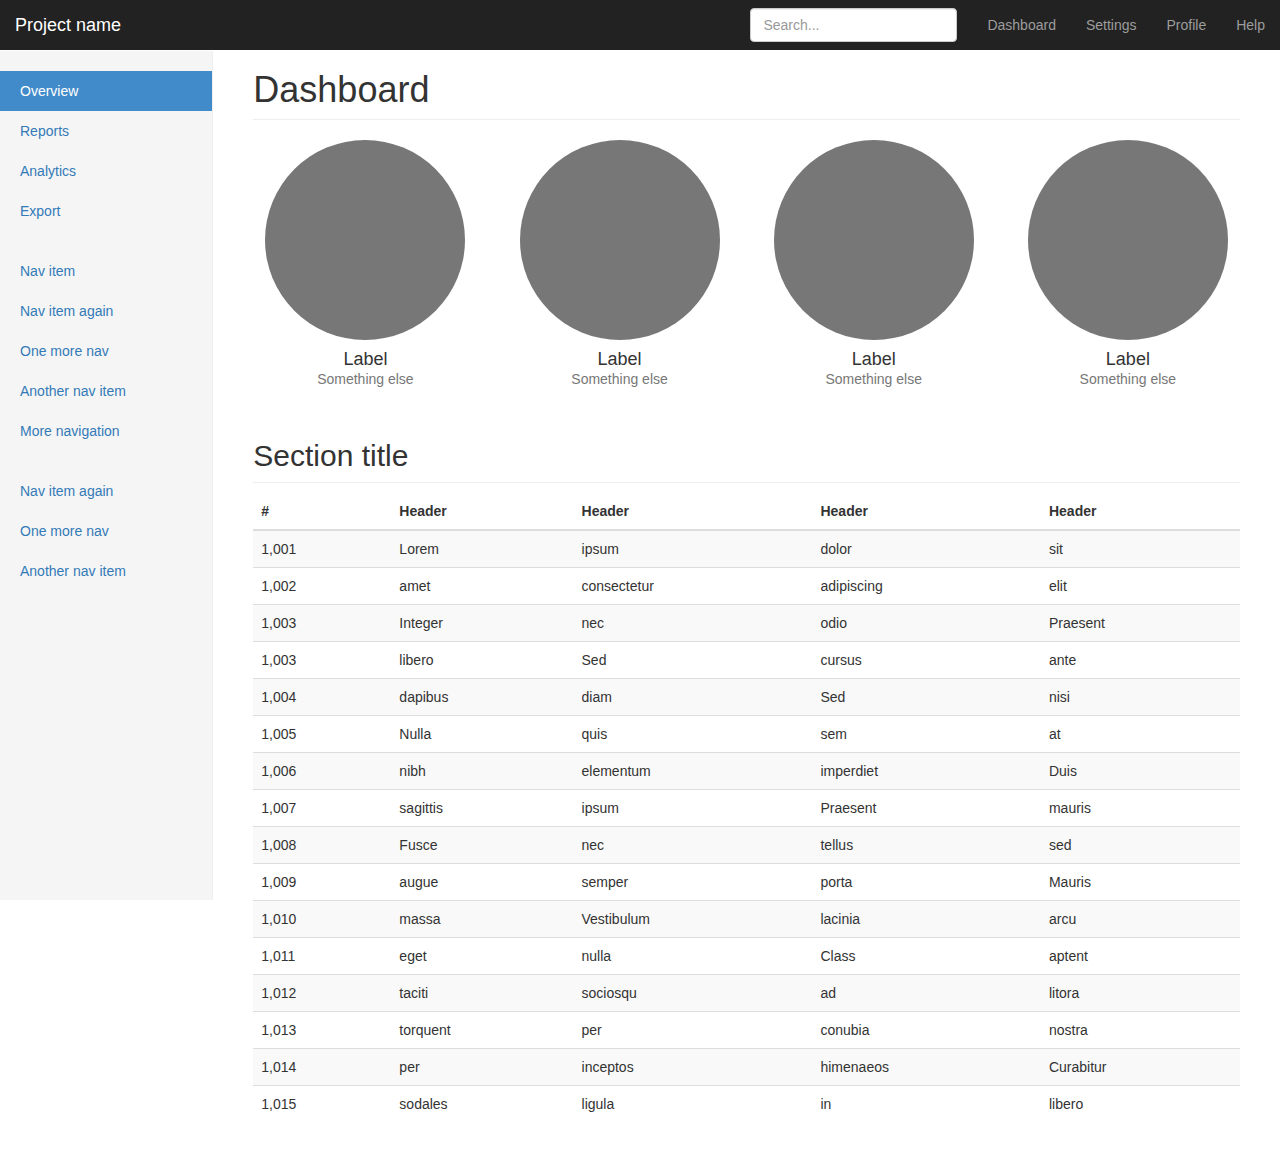
<file: projects/portfolio/bootstrap-3.3.7/docs/examples/dashboard/index.html>
<!DOCTYPE html>
<html lang="en">
  <head>
    <meta charset="utf-8">
    <meta http-equiv="X-UA-Compatible" content="IE=edge">
    <meta name="viewport" content="width=device-width, initial-scale=1">
    <!-- The above 3 meta tags *must* come first in the head; any other head content must come *after* these tags -->
    <meta name="description" content="">
    <meta name="author" content="">
    <link rel="icon" href="../../favicon.ico">

    <title>Dashboard Template for Bootstrap</title>

    <!-- Bootstrap core CSS -->
    <link href="../../dist/css/bootstrap.min.css" rel="stylesheet">

    <!-- IE10 viewport hack for Surface/desktop Windows 8 bug -->
    <link href="../../assets/css/ie10-viewport-bug-workaround.css" rel="stylesheet">

    <!-- Custom styles for this template -->
    <link href="dashboard.css" rel="stylesheet">

    <!-- Just for debugging purposes. Don't actually copy these 2 lines! -->
    <!--[if lt IE 9]><script src="../../assets/js/ie8-responsive-file-warning.js"></script><![endif]-->
    <script src="../../assets/js/ie-emulation-modes-warning.js"></script>

    <!-- HTML5 shim and Respond.js for IE8 support of HTML5 elements and media queries -->
    <!--[if lt IE 9]>
      <script src="https://oss.maxcdn.com/html5shiv/3.7.3/html5shiv.min.js"></script>
      <script src="https://oss.maxcdn.com/respond/1.4.2/respond.min.js"></script>
    <![endif]-->
  </head>

  <body>

    <nav class="navbar navbar-inverse navbar-fixed-top">
      <div class="container-fluid">
        <div class="navbar-header">
          <button type="button" class="navbar-toggle collapsed" data-toggle="collapse" data-target="#navbar" aria-expanded="false" aria-controls="navbar">
            <span class="sr-only">Toggle navigation</span>
            <span class="icon-bar"></span>
            <span class="icon-bar"></span>
            <span class="icon-bar"></span>
          </button>
          <a class="navbar-brand" href="#">Project name</a>
        </div>
        <div id="navbar" class="navbar-collapse collapse">
          <ul class="nav navbar-nav navbar-right">
            <li><a href="#">Dashboard</a></li>
            <li><a href="#">Settings</a></li>
            <li><a href="#">Profile</a></li>
            <li><a href="#">Help</a></li>
          </ul>
          <form class="navbar-form navbar-right">
            <input type="text" class="form-control" placeholder="Search...">
          </form>
        </div>
      </div>
    </nav>

    <div class="container-fluid">
      <div class="row">
        <div class="col-sm-3 col-md-2 sidebar">
          <ul class="nav nav-sidebar">
            <li class="active"><a href="#">Overview <span class="sr-only">(current)</span></a></li>
            <li><a href="#">Reports</a></li>
            <li><a href="#">Analytics</a></li>
            <li><a href="#">Export</a></li>
          </ul>
          <ul class="nav nav-sidebar">
            <li><a href="">Nav item</a></li>
            <li><a href="">Nav item again</a></li>
            <li><a href="">One more nav</a></li>
            <li><a href="">Another nav item</a></li>
            <li><a href="">More navigation</a></li>
          </ul>
          <ul class="nav nav-sidebar">
            <li><a href="">Nav item again</a></li>
            <li><a href="">One more nav</a></li>
            <li><a href="">Another nav item</a></li>
          </ul>
        </div>
        <div class="col-sm-9 col-sm-offset-3 col-md-10 col-md-offset-2 main">
          <h1 class="page-header">Dashboard</h1>

          <div class="row placeholders">
            <div class="col-xs-6 col-sm-3 placeholder">
              <img src="[data-uri]" width="200" height="200" class="img-responsive" alt="Generic placeholder thumbnail">
              <h4>Label</h4>
              <span class="text-muted">Something else</span>
            </div>
            <div class="col-xs-6 col-sm-3 placeholder">
              <img src="[data-uri]" width="200" height="200" class="img-responsive" alt="Generic placeholder thumbnail">
              <h4>Label</h4>
              <span class="text-muted">Something else</span>
            </div>
            <div class="col-xs-6 col-sm-3 placeholder">
              <img src="[data-uri]" width="200" height="200" class="img-responsive" alt="Generic placeholder thumbnail">
              <h4>Label</h4>
              <span class="text-muted">Something else</span>
            </div>
            <div class="col-xs-6 col-sm-3 placeholder">
              <img src="[data-uri]" width="200" height="200" class="img-responsive" alt="Generic placeholder thumbnail">
              <h4>Label</h4>
              <span class="text-muted">Something else</span>
            </div>
          </div>

          <h2 class="sub-header">Section title</h2>
          <div class="table-responsive">
            <table class="table table-striped">
              <thead>
                <tr>
                  <th>#</th>
                  <th>Header</th>
                  <th>Header</th>
                  <th>Header</th>
                  <th>Header</th>
                </tr>
              </thead>
              <tbody>
                <tr>
                  <td>1,001</td>
                  <td>Lorem</td>
                  <td>ipsum</td>
                  <td>dolor</td>
                  <td>sit</td>
                </tr>
                <tr>
                  <td>1,002</td>
                  <td>amet</td>
                  <td>consectetur</td>
                  <td>adipiscing</td>
                  <td>elit</td>
                </tr>
                <tr>
                  <td>1,003</td>
                  <td>Integer</td>
                  <td>nec</td>
                  <td>odio</td>
                  <td>Praesent</td>
                </tr>
                <tr>
                  <td>1,003</td>
                  <td>libero</td>
                  <td>Sed</td>
                  <td>cursus</td>
                  <td>ante</td>
                </tr>
                <tr>
                  <td>1,004</td>
                  <td>dapibus</td>
                  <td>diam</td>
                  <td>Sed</td>
                  <td>nisi</td>
                </tr>
                <tr>
                  <td>1,005</td>
                  <td>Nulla</td>
                  <td>quis</td>
                  <td>sem</td>
                  <td>at</td>
                </tr>
                <tr>
                  <td>1,006</td>
                  <td>nibh</td>
                  <td>elementum</td>
                  <td>imperdiet</td>
                  <td>Duis</td>
                </tr>
                <tr>
                  <td>1,007</td>
                  <td>sagittis</td>
                  <td>ipsum</td>
                  <td>Praesent</td>
                  <td>mauris</td>
                </tr>
                <tr>
                  <td>1,008</td>
                  <td>Fusce</td>
                  <td>nec</td>
                  <td>tellus</td>
                  <td>sed</td>
                </tr>
                <tr>
                  <td>1,009</td>
                  <td>augue</td>
                  <td>semper</td>
                  <td>porta</td>
                  <td>Mauris</td>
                </tr>
                <tr>
                  <td>1,010</td>
                  <td>massa</td>
                  <td>Vestibulum</td>
                  <td>lacinia</td>
                  <td>arcu</td>
                </tr>
                <tr>
                  <td>1,011</td>
                  <td>eget</td>
                  <td>nulla</td>
                  <td>Class</td>
                  <td>aptent</td>
                </tr>
                <tr>
                  <td>1,012</td>
                  <td>taciti</td>
                  <td>sociosqu</td>
                  <td>ad</td>
                  <td>litora</td>
                </tr>
                <tr>
                  <td>1,013</td>
                  <td>torquent</td>
                  <td>per</td>
                  <td>conubia</td>
                  <td>nostra</td>
                </tr>
                <tr>
                  <td>1,014</td>
                  <td>per</td>
                  <td>inceptos</td>
                  <td>himenaeos</td>
                  <td>Curabitur</td>
                </tr>
                <tr>
                  <td>1,015</td>
                  <td>sodales</td>
                  <td>ligula</td>
                  <td>in</td>
                  <td>libero</td>
                </tr>
              </tbody>
            </table>
          </div>
        </div>
      </div>
    </div>

    <!-- Bootstrap core JavaScript
    ================================================== -->
    <!-- Placed at the end of the document so the pages load faster -->
    <script src="https://ajax.googleapis.com/ajax/libs/jquery/1.12.4/jquery.min.js"></script>
    <script>window.jQuery || document.write('<script src="../../assets/js/vendor/jquery.min.js"><\/script>')</script>
    <script src="../../dist/js/bootstrap.min.js"></script>
    <!-- Just to make our placeholder images work. Don't actually copy the next line! -->
    <script src="../../assets/js/vendor/holder.min.js"></script>
    <!-- IE10 viewport hack for Surface/desktop Windows 8 bug -->
    <script src="../../assets/js/ie10-viewport-bug-workaround.js"></script>
  </body>
</html>
</file>
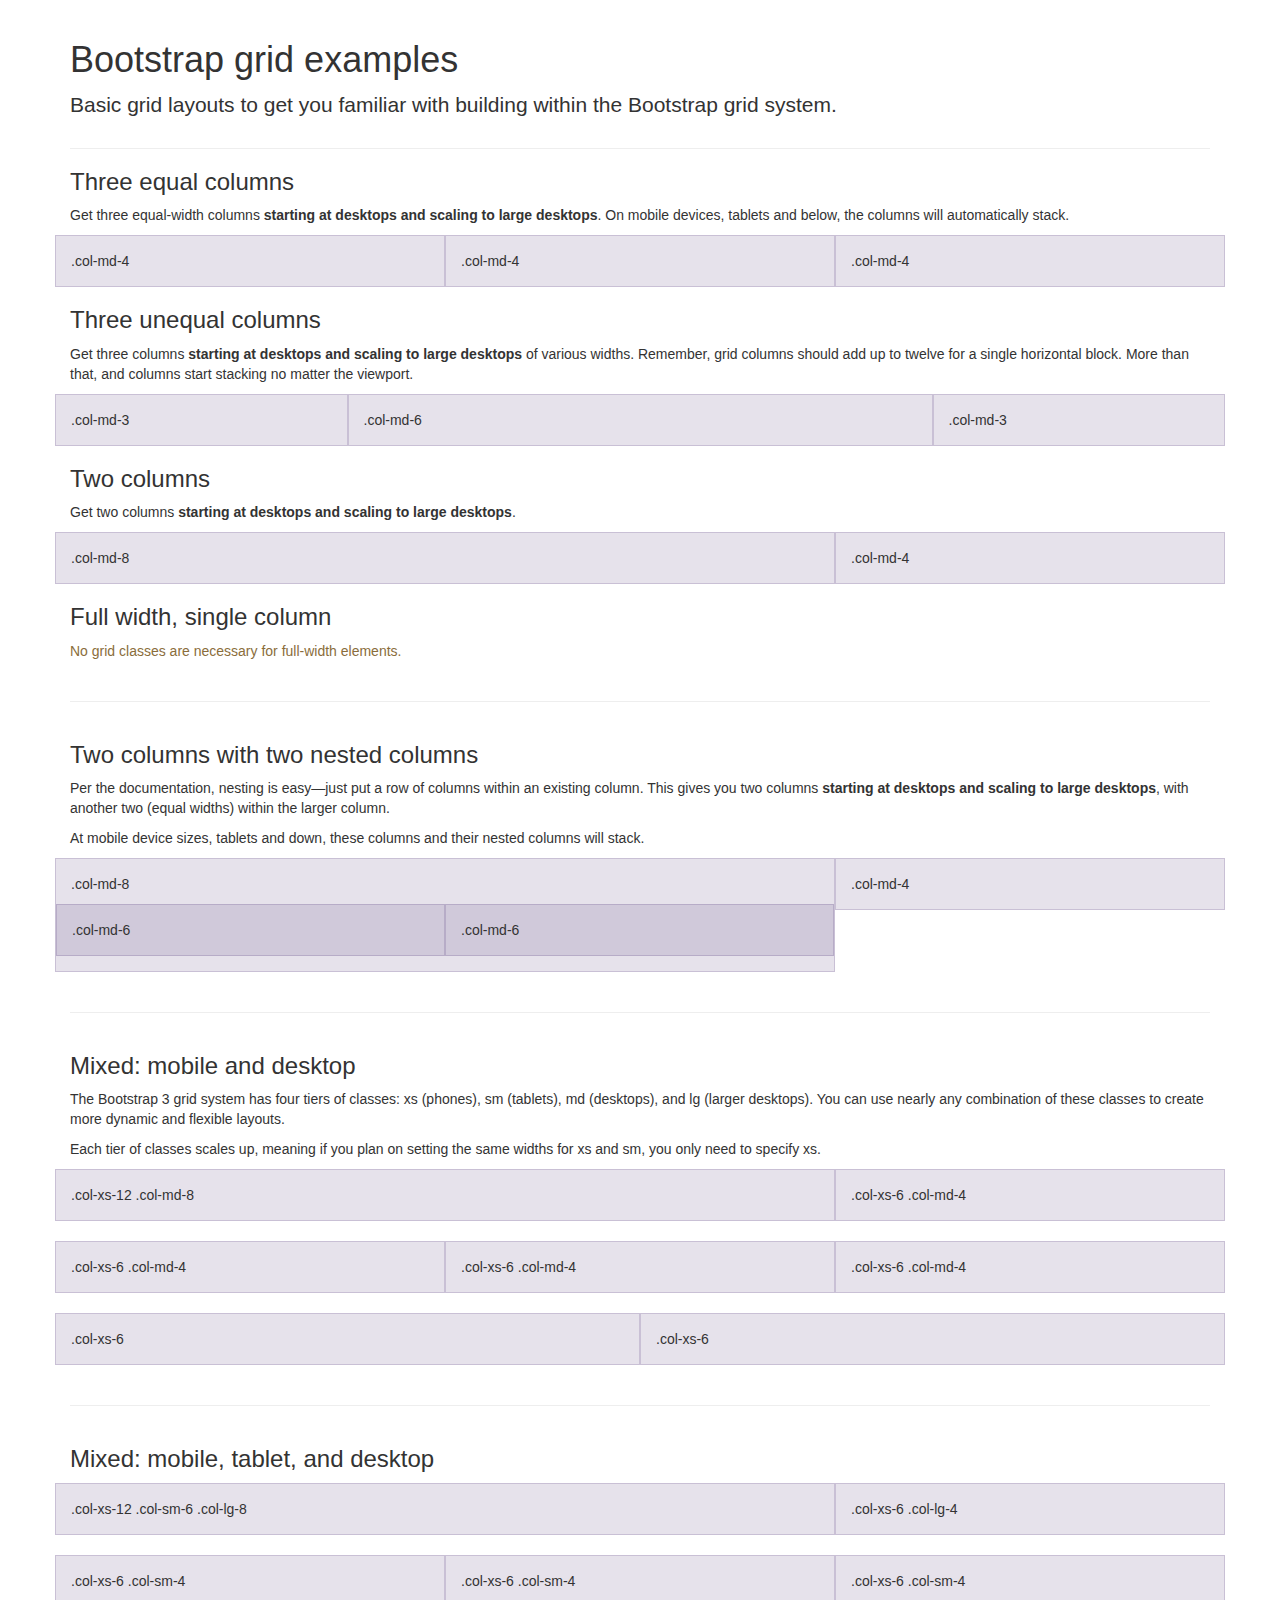
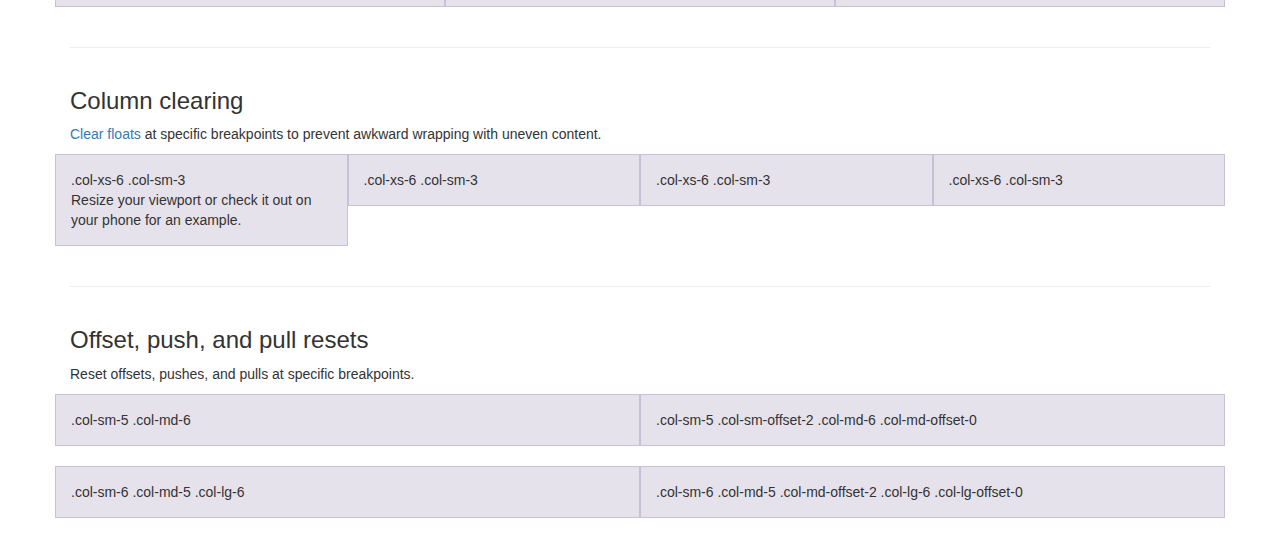
<file: projects/portfolio/bootstrap-3.3.7/docs/examples/grid/index.html>
<!DOCTYPE html>
<html lang="en">
  <head>
    <meta charset="utf-8">
    <meta http-equiv="X-UA-Compatible" content="IE=edge">
    <meta name="viewport" content="width=device-width, initial-scale=1">
    <!-- The above 3 meta tags *must* come first in the head; any other head content must come *after* these tags -->
    <meta name="description" content="">
    <meta name="author" content="">
    <link rel="icon" href="../../favicon.ico">

    <title>Grid Template for Bootstrap</title>

    <!-- Bootstrap core CSS -->
    <link href="../../dist/css/bootstrap.min.css" rel="stylesheet">

    <!-- IE10 viewport hack for Surface/desktop Windows 8 bug -->
    <link href="../../assets/css/ie10-viewport-bug-workaround.css" rel="stylesheet">

    <!-- Custom styles for this template -->
    <link href="grid.css" rel="stylesheet">

    <!-- Just for debugging purposes. Don't actually copy these 2 lines! -->
    <!--[if lt IE 9]><script src="../../assets/js/ie8-responsive-file-warning.js"></script><![endif]-->
    <script src="../../assets/js/ie-emulation-modes-warning.js"></script>

    <!-- HTML5 shim and Respond.js for IE8 support of HTML5 elements and media queries -->
    <!--[if lt IE 9]>
      <script src="https://oss.maxcdn.com/html5shiv/3.7.3/html5shiv.min.js"></script>
      <script src="https://oss.maxcdn.com/respond/1.4.2/respond.min.js"></script>
    <![endif]-->
  </head>

  <body>
    <div class="container">

      <div class="page-header">
        <h1>Bootstrap grid examples</h1>
        <p class="lead">Basic grid layouts to get you familiar with building within the Bootstrap grid system.</p>
      </div>

      <h3>Three equal columns</h3>
      <p>Get three equal-width columns <strong>starting at desktops and scaling to large desktops</strong>. On mobile devices, tablets and below, the columns will automatically stack.</p>
      <div class="row">
        <div class="col-md-4">.col-md-4</div>
        <div class="col-md-4">.col-md-4</div>
        <div class="col-md-4">.col-md-4</div>
      </div>

      <h3>Three unequal columns</h3>
      <p>Get three columns <strong>starting at desktops and scaling to large desktops</strong> of various widths. Remember, grid columns should add up to twelve for a single horizontal block. More than that, and columns start stacking no matter the viewport.</p>
      <div class="row">
        <div class="col-md-3">.col-md-3</div>
        <div class="col-md-6">.col-md-6</div>
        <div class="col-md-3">.col-md-3</div>
      </div>

      <h3>Two columns</h3>
      <p>Get two columns <strong>starting at desktops and scaling to large desktops</strong>.</p>
      <div class="row">
        <div class="col-md-8">.col-md-8</div>
        <div class="col-md-4">.col-md-4</div>
      </div>

      <h3>Full width, single column</h3>
      <p class="text-warning">No grid classes are necessary for full-width elements.</p>

      <hr>

      <h3>Two columns with two nested columns</h3>
      <p>Per the documentation, nesting is easy—just put a row of columns within an existing column. This gives you two columns <strong>starting at desktops and scaling to large desktops</strong>, with another two (equal widths) within the larger column.</p>
      <p>At mobile device sizes, tablets and down, these columns and their nested columns will stack.</p>
      <div class="row">
        <div class="col-md-8">
          .col-md-8
          <div class="row">
            <div class="col-md-6">.col-md-6</div>
            <div class="col-md-6">.col-md-6</div>
          </div>
        </div>
        <div class="col-md-4">.col-md-4</div>
      </div>

      <hr>

      <h3>Mixed: mobile and desktop</h3>
      <p>The Bootstrap 3 grid system has four tiers of classes: xs (phones), sm (tablets), md (desktops), and lg (larger desktops). You can use nearly any combination of these classes to create more dynamic and flexible layouts.</p>
      <p>Each tier of classes scales up, meaning if you plan on setting the same widths for xs and sm, you only need to specify xs.</p>
      <div class="row">
        <div class="col-xs-12 col-md-8">.col-xs-12 .col-md-8</div>
        <div class="col-xs-6 col-md-4">.col-xs-6 .col-md-4</div>
      </div>
      <div class="row">
        <div class="col-xs-6 col-md-4">.col-xs-6 .col-md-4</div>
        <div class="col-xs-6 col-md-4">.col-xs-6 .col-md-4</div>
        <div class="col-xs-6 col-md-4">.col-xs-6 .col-md-4</div>
      </div>
      <div class="row">
        <div class="col-xs-6">.col-xs-6</div>
        <div class="col-xs-6">.col-xs-6</div>
      </div>

      <hr>

      <h3>Mixed: mobile, tablet, and desktop</h3>
      <p></p>
      <div class="row">
        <div class="col-xs-12 col-sm-6 col-lg-8">.col-xs-12 .col-sm-6 .col-lg-8</div>
        <div class="col-xs-6 col-lg-4">.col-xs-6 .col-lg-4</div>
      </div>
      <div class="row">
        <div class="col-xs-6 col-sm-4">.col-xs-6 .col-sm-4</div>
        <div class="col-xs-6 col-sm-4">.col-xs-6 .col-sm-4</div>
        <div class="col-xs-6 col-sm-4">.col-xs-6 .col-sm-4</div>
      </div>

      <hr>

      <h3>Column clearing</h3>
      <p><a href="http://getbootstrap.com/css/#grid-responsive-resets">Clear floats</a> at specific breakpoints to prevent awkward wrapping with uneven content.</p>
      <div class="row">
        <div class="col-xs-6 col-sm-3">
          .col-xs-6 .col-sm-3
          <br>
          Resize your viewport or check it out on your phone for an example.
        </div>
        <div class="col-xs-6 col-sm-3">.col-xs-6 .col-sm-3</div>

        <!-- Add the extra clearfix for only the required viewport -->
        <div class="clearfix visible-xs"></div>

        <div class="col-xs-6 col-sm-3">.col-xs-6 .col-sm-3</div>
        <div class="col-xs-6 col-sm-3">.col-xs-6 .col-sm-3</div>
      </div>

      <hr>

      <h3>Offset, push, and pull resets</h3>
      <p>Reset offsets, pushes, and pulls at specific breakpoints.</p>
      <div class="row">
        <div class="col-sm-5 col-md-6">.col-sm-5 .col-md-6</div>
        <div class="col-sm-5 col-sm-offset-2 col-md-6 col-md-offset-0">.col-sm-5 .col-sm-offset-2 .col-md-6 .col-md-offset-0</div>
      </div>
      <div class="row">
        <div class="col-sm-6 col-md-5 col-lg-6">.col-sm-6 .col-md-5 .col-lg-6</div>
        <div class="col-sm-6 col-md-5 col-md-offset-2 col-lg-6 col-lg-offset-0">.col-sm-6 .col-md-5 .col-md-offset-2 .col-lg-6 .col-lg-offset-0</div>
      </div>


    </div> <!-- /container -->


    <!-- IE10 viewport hack for Surface/desktop Windows 8 bug -->
    <script src="../../assets/js/ie10-viewport-bug-workaround.js"></script>
  </body>
</html>
</file>
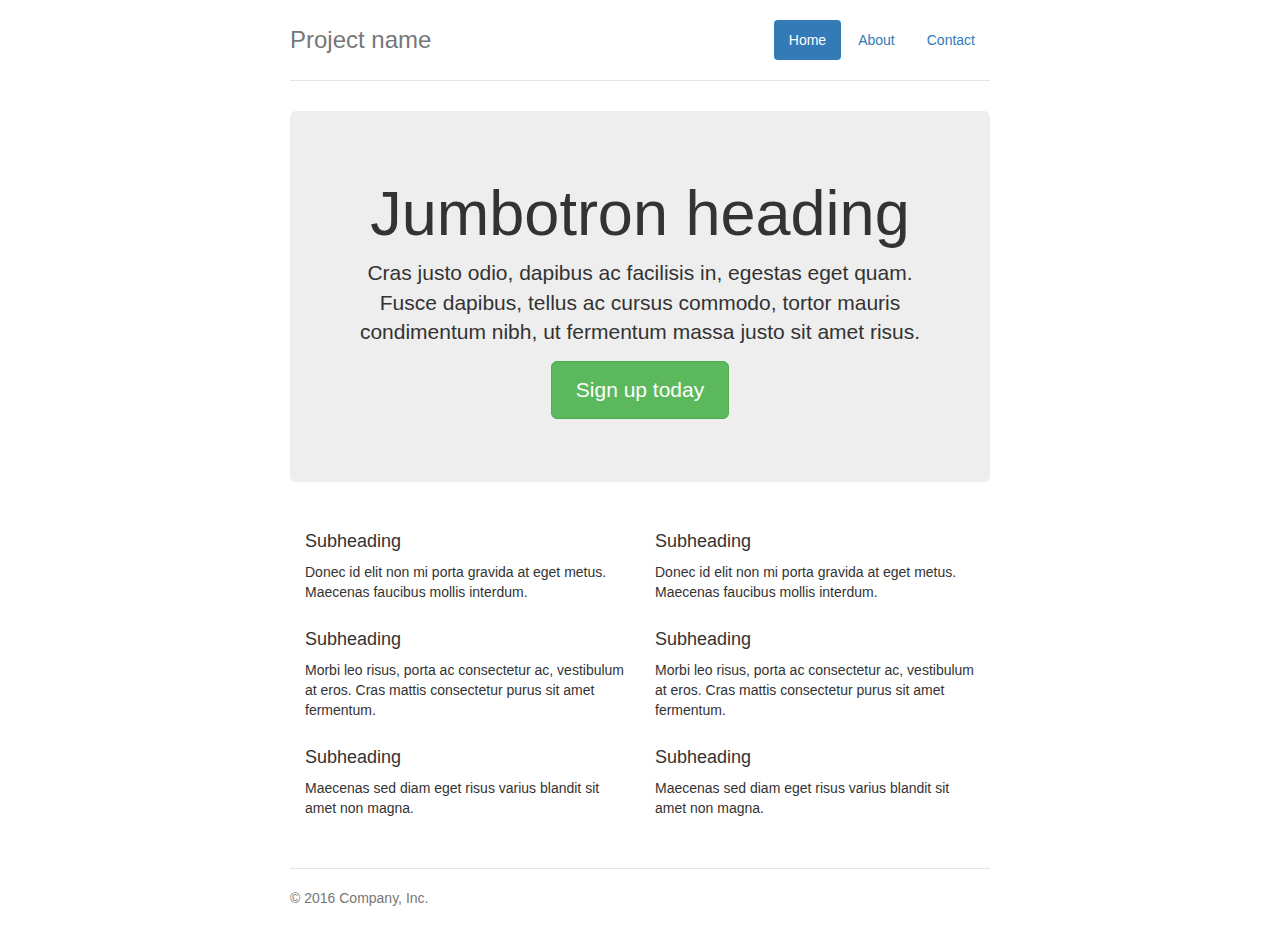
<file: projects/portfolio/bootstrap-3.3.7/docs/examples/jumbotron-narrow/index.html>
<!DOCTYPE html>
<html lang="en">
  <head>
    <meta charset="utf-8">
    <meta http-equiv="X-UA-Compatible" content="IE=edge">
    <meta name="viewport" content="width=device-width, initial-scale=1">
    <!-- The above 3 meta tags *must* come first in the head; any other head content must come *after* these tags -->
    <meta name="description" content="">
    <meta name="author" content="">
    <link rel="icon" href="../../favicon.ico">

    <title>Narrow Jumbotron Template for Bootstrap</title>

    <!-- Bootstrap core CSS -->
    <link href="../../dist/css/bootstrap.min.css" rel="stylesheet">

    <!-- IE10 viewport hack for Surface/desktop Windows 8 bug -->
    <link href="../../assets/css/ie10-viewport-bug-workaround.css" rel="stylesheet">

    <!-- Custom styles for this template -->
    <link href="jumbotron-narrow.css" rel="stylesheet">

    <!-- Just for debugging purposes. Don't actually copy these 2 lines! -->
    <!--[if lt IE 9]><script src="../../assets/js/ie8-responsive-file-warning.js"></script><![endif]-->
    <script src="../../assets/js/ie-emulation-modes-warning.js"></script>

    <!-- HTML5 shim and Respond.js for IE8 support of HTML5 elements and media queries -->
    <!--[if lt IE 9]>
      <script src="https://oss.maxcdn.com/html5shiv/3.7.3/html5shiv.min.js"></script>
      <script src="https://oss.maxcdn.com/respond/1.4.2/respond.min.js"></script>
    <![endif]-->
  </head>

  <body>

    <div class="container">
      <div class="header clearfix">
        <nav>
          <ul class="nav nav-pills pull-right">
            <li role="presentation" class="active"><a href="#">Home</a></li>
            <li role="presentation"><a href="#">About</a></li>
            <li role="presentation"><a href="#">Contact</a></li>
          </ul>
        </nav>
        <h3 class="text-muted">Project name</h3>
      </div>

      <div class="jumbotron">
        <h1>Jumbotron heading</h1>
        <p class="lead">Cras justo odio, dapibus ac facilisis in, egestas eget quam. Fusce dapibus, tellus ac cursus commodo, tortor mauris condimentum nibh, ut fermentum massa justo sit amet risus.</p>
        <p><a class="btn btn-lg btn-success" href="#" role="button">Sign up today</a></p>
      </div>

      <div class="row marketing">
        <div class="col-lg-6">
          <h4>Subheading</h4>
          <p>Donec id elit non mi porta gravida at eget metus. Maecenas faucibus mollis interdum.</p>

          <h4>Subheading</h4>
          <p>Morbi leo risus, porta ac consectetur ac, vestibulum at eros. Cras mattis consectetur purus sit amet fermentum.</p>

          <h4>Subheading</h4>
          <p>Maecenas sed diam eget risus varius blandit sit amet non magna.</p>
        </div>

        <div class="col-lg-6">
          <h4>Subheading</h4>
          <p>Donec id elit non mi porta gravida at eget metus. Maecenas faucibus mollis interdum.</p>

          <h4>Subheading</h4>
          <p>Morbi leo risus, porta ac consectetur ac, vestibulum at eros. Cras mattis consectetur purus sit amet fermentum.</p>

          <h4>Subheading</h4>
          <p>Maecenas sed diam eget risus varius blandit sit amet non magna.</p>
        </div>
      </div>

      <footer class="footer">
        <p>&copy; 2016 Company, Inc.</p>
      </footer>

    </div> <!-- /container -->


    <!-- IE10 viewport hack for Surface/desktop Windows 8 bug -->
    <script src="../../assets/js/ie10-viewport-bug-workaround.js"></script>
  </body>
</html>
</file>
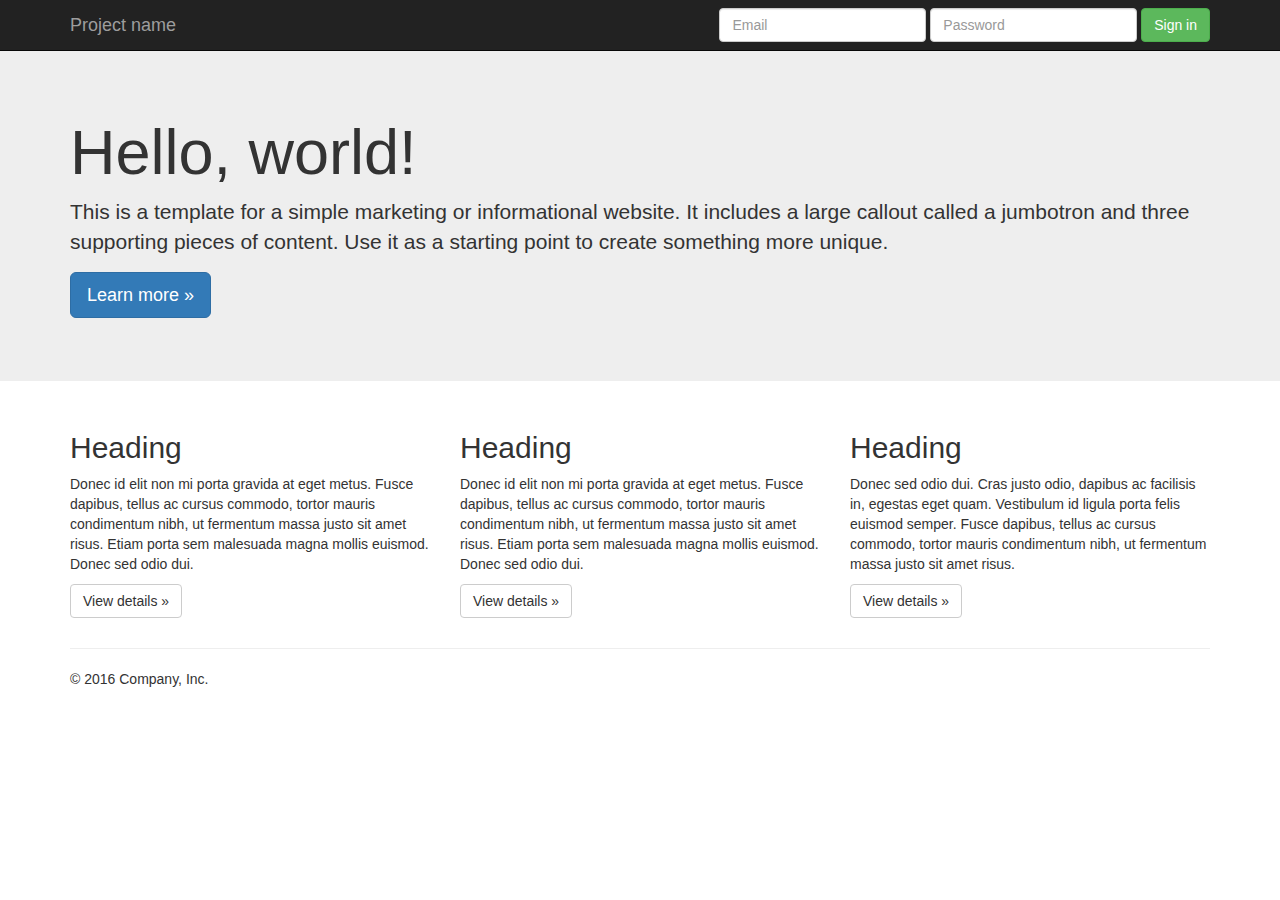
<file: projects/portfolio/bootstrap-3.3.7/docs/examples/jumbotron/index.html>
<!DOCTYPE html>
<html lang="en">
  <head>
    <meta charset="utf-8">
    <meta http-equiv="X-UA-Compatible" content="IE=edge">
    <meta name="viewport" content="width=device-width, initial-scale=1">
    <!-- The above 3 meta tags *must* come first in the head; any other head content must come *after* these tags -->
    <meta name="description" content="">
    <meta name="author" content="">
    <link rel="icon" href="../../favicon.ico">

    <title>Jumbotron Template for Bootstrap</title>

    <!-- Bootstrap core CSS -->
    <link href="../../dist/css/bootstrap.min.css" rel="stylesheet">

    <!-- IE10 viewport hack for Surface/desktop Windows 8 bug -->
    <link href="../../assets/css/ie10-viewport-bug-workaround.css" rel="stylesheet">

    <!-- Custom styles for this template -->
    <link href="jumbotron.css" rel="stylesheet">

    <!-- Just for debugging purposes. Don't actually copy these 2 lines! -->
    <!--[if lt IE 9]><script src="../../assets/js/ie8-responsive-file-warning.js"></script><![endif]-->
    <script src="../../assets/js/ie-emulation-modes-warning.js"></script>

    <!-- HTML5 shim and Respond.js for IE8 support of HTML5 elements and media queries -->
    <!--[if lt IE 9]>
      <script src="https://oss.maxcdn.com/html5shiv/3.7.3/html5shiv.min.js"></script>
      <script src="https://oss.maxcdn.com/respond/1.4.2/respond.min.js"></script>
    <![endif]-->
  </head>

  <body>

    <nav class="navbar navbar-inverse navbar-fixed-top">
      <div class="container">
        <div class="navbar-header">
          <button type="button" class="navbar-toggle collapsed" data-toggle="collapse" data-target="#navbar" aria-expanded="false" aria-controls="navbar">
            <span class="sr-only">Toggle navigation</span>
            <span class="icon-bar"></span>
            <span class="icon-bar"></span>
            <span class="icon-bar"></span>
          </button>
          <a class="navbar-brand" href="#">Project name</a>
        </div>
        <div id="navbar" class="navbar-collapse collapse">
          <form class="navbar-form navbar-right">
            <div class="form-group">
              <input type="text" placeholder="Email" class="form-control">
            </div>
            <div class="form-group">
              <input type="password" placeholder="Password" class="form-control">
            </div>
            <button type="submit" class="btn btn-success">Sign in</button>
          </form>
        </div><!--/.navbar-collapse -->
      </div>
    </nav>

    <!-- Main jumbotron for a primary marketing message or call to action -->
    <div class="jumbotron">
      <div class="container">
        <h1>Hello, world!</h1>
        <p>This is a template for a simple marketing or informational website. It includes a large callout called a jumbotron and three supporting pieces of content. Use it as a starting point to create something more unique.</p>
        <p><a class="btn btn-primary btn-lg" href="#" role="button">Learn more &raquo;</a></p>
      </div>
    </div>

    <div class="container">
      <!-- Example row of columns -->
      <div class="row">
        <div class="col-md-4">
          <h2>Heading</h2>
          <p>Donec id elit non mi porta gravida at eget metus. Fusce dapibus, tellus ac cursus commodo, tortor mauris condimentum nibh, ut fermentum massa justo sit amet risus. Etiam porta sem malesuada magna mollis euismod. Donec sed odio dui. </p>
          <p><a class="btn btn-default" href="#" role="button">View details &raquo;</a></p>
        </div>
        <div class="col-md-4">
          <h2>Heading</h2>
          <p>Donec id elit non mi porta gravida at eget metus. Fusce dapibus, tellus ac cursus commodo, tortor mauris condimentum nibh, ut fermentum massa justo sit amet risus. Etiam porta sem malesuada magna mollis euismod. Donec sed odio dui. </p>
          <p><a class="btn btn-default" href="#" role="button">View details &raquo;</a></p>
       </div>
        <div class="col-md-4">
          <h2>Heading</h2>
          <p>Donec sed odio dui. Cras justo odio, dapibus ac facilisis in, egestas eget quam. Vestibulum id ligula porta felis euismod semper. Fusce dapibus, tellus ac cursus commodo, tortor mauris condimentum nibh, ut fermentum massa justo sit amet risus.</p>
          <p><a class="btn btn-default" href="#" role="button">View details &raquo;</a></p>
        </div>
      </div>

      <hr>

      <footer>
        <p>&copy; 2016 Company, Inc.</p>
      </footer>
    </div> <!-- /container -->


    <!-- Bootstrap core JavaScript
    ================================================== -->
    <!-- Placed at the end of the document so the pages load faster -->
    <script src="https://ajax.googleapis.com/ajax/libs/jquery/1.12.4/jquery.min.js"></script>
    <script>window.jQuery || document.write('<script src="../../assets/js/vendor/jquery.min.js"><\/script>')</script>
    <script src="../../dist/js/bootstrap.min.js"></script>
    <!-- IE10 viewport hack for Surface/desktop Windows 8 bug -->
    <script src="../../assets/js/ie10-viewport-bug-workaround.js"></script>
  </body>
</html>
</file>
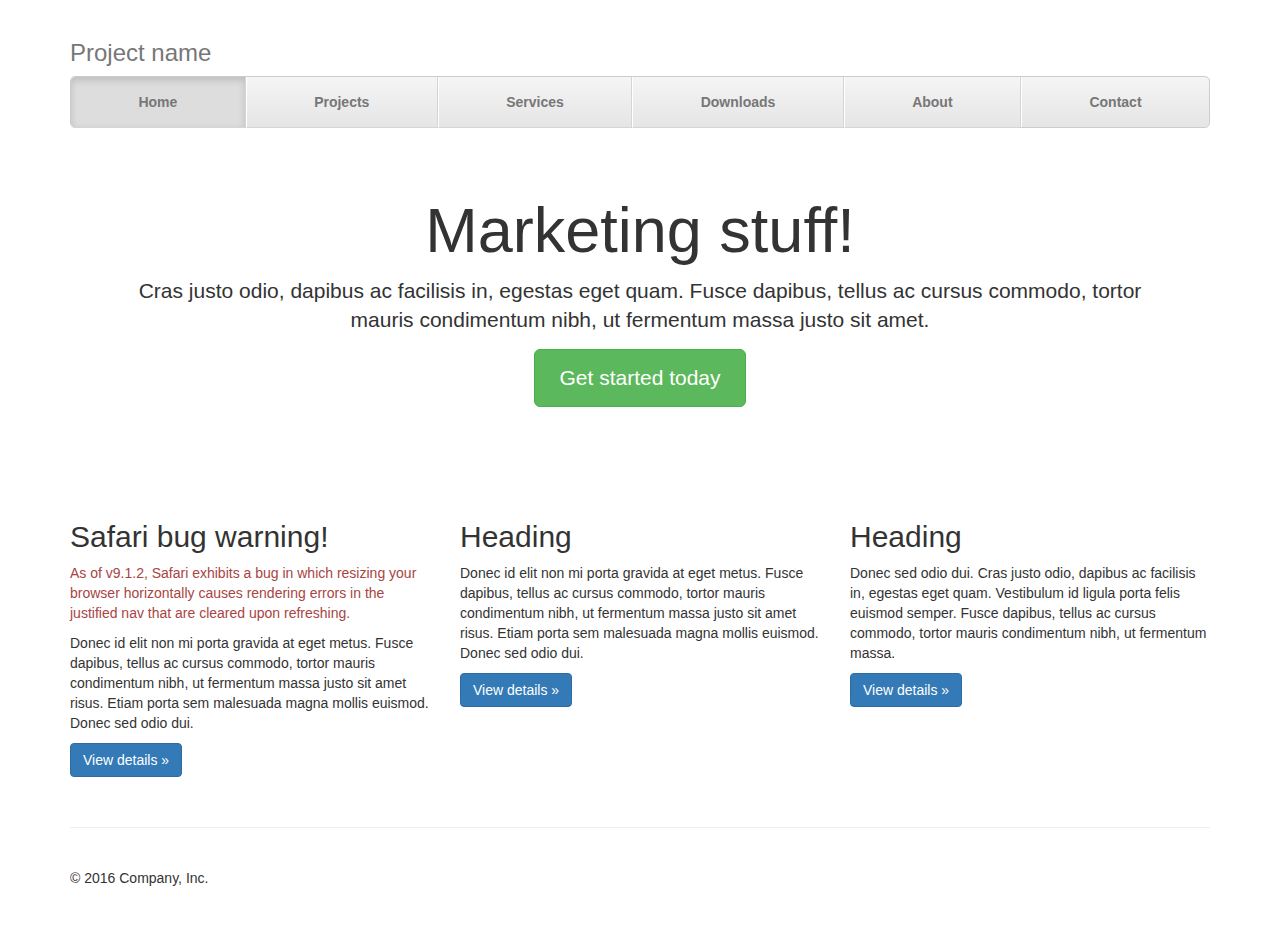
<file: projects/portfolio/bootstrap-3.3.7/docs/examples/justified-nav/index.html>
<!DOCTYPE html>
<html lang="en">
  <head>
    <meta charset="utf-8">
    <meta http-equiv="X-UA-Compatible" content="IE=edge">
    <meta name="viewport" content="width=device-width, initial-scale=1">
    <!-- The above 3 meta tags *must* come first in the head; any other head content must come *after* these tags -->
    <meta name="description" content="">
    <meta name="author" content="">
    <link rel="icon" href="../../favicon.ico">

    <title>Justified Nav Template for Bootstrap</title>

    <!-- Bootstrap core CSS -->
    <link href="../../dist/css/bootstrap.min.css" rel="stylesheet">

    <!-- IE10 viewport hack for Surface/desktop Windows 8 bug -->
    <link href="../../assets/css/ie10-viewport-bug-workaround.css" rel="stylesheet">

    <!-- Custom styles for this template -->
    <link href="justified-nav.css" rel="stylesheet">

    <!-- Just for debugging purposes. Don't actually copy these 2 lines! -->
    <!--[if lt IE 9]><script src="../../assets/js/ie8-responsive-file-warning.js"></script><![endif]-->
    <script src="../../assets/js/ie-emulation-modes-warning.js"></script>

    <!-- HTML5 shim and Respond.js for IE8 support of HTML5 elements and media queries -->
    <!--[if lt IE 9]>
      <script src="https://oss.maxcdn.com/html5shiv/3.7.3/html5shiv.min.js"></script>
      <script src="https://oss.maxcdn.com/respond/1.4.2/respond.min.js"></script>
    <![endif]-->
  </head>

  <body>

    <div class="container">

      <!-- The justified navigation menu is meant for single line per list item.
           Multiple lines will require custom code not provided by Bootstrap. -->
      <div class="masthead">
        <h3 class="text-muted">Project name</h3>
        <nav>
          <ul class="nav nav-justified">
            <li class="active"><a href="#">Home</a></li>
            <li><a href="#">Projects</a></li>
            <li><a href="#">Services</a></li>
            <li><a href="#">Downloads</a></li>
            <li><a href="#">About</a></li>
            <li><a href="#">Contact</a></li>
          </ul>
        </nav>
      </div>

      <!-- Jumbotron -->
      <div class="jumbotron">
        <h1>Marketing stuff!</h1>
        <p class="lead">Cras justo odio, dapibus ac facilisis in, egestas eget quam. Fusce dapibus, tellus ac cursus commodo, tortor mauris condimentum nibh, ut fermentum massa justo sit amet.</p>
        <p><a class="btn btn-lg btn-success" href="#" role="button">Get started today</a></p>
      </div>

      <!-- Example row of columns -->
      <div class="row">
        <div class="col-lg-4">
          <h2>Safari bug warning!</h2>
          <p class="text-danger">As of v9.1.2, Safari exhibits a bug in which resizing your browser horizontally causes rendering errors in the justified nav that are cleared upon refreshing.</p>
          <p>Donec id elit non mi porta gravida at eget metus. Fusce dapibus, tellus ac cursus commodo, tortor mauris condimentum nibh, ut fermentum massa justo sit amet risus. Etiam porta sem malesuada magna mollis euismod. Donec sed odio dui. </p>
          <p><a class="btn btn-primary" href="#" role="button">View details &raquo;</a></p>
        </div>
        <div class="col-lg-4">
          <h2>Heading</h2>
          <p>Donec id elit non mi porta gravida at eget metus. Fusce dapibus, tellus ac cursus commodo, tortor mauris condimentum nibh, ut fermentum massa justo sit amet risus. Etiam porta sem malesuada magna mollis euismod. Donec sed odio dui. </p>
          <p><a class="btn btn-primary" href="#" role="button">View details &raquo;</a></p>
       </div>
        <div class="col-lg-4">
          <h2>Heading</h2>
          <p>Donec sed odio dui. Cras justo odio, dapibus ac facilisis in, egestas eget quam. Vestibulum id ligula porta felis euismod semper. Fusce dapibus, tellus ac cursus commodo, tortor mauris condimentum nibh, ut fermentum massa.</p>
          <p><a class="btn btn-primary" href="#" role="button">View details &raquo;</a></p>
        </div>
      </div>

      <!-- Site footer -->
      <footer class="footer">
        <p>&copy; 2016 Company, Inc.</p>
      </footer>

    </div> <!-- /container -->


    <!-- IE10 viewport hack for Surface/desktop Windows 8 bug -->
    <script src="../../assets/js/ie10-viewport-bug-workaround.js"></script>
  </body>
</html>
</file>
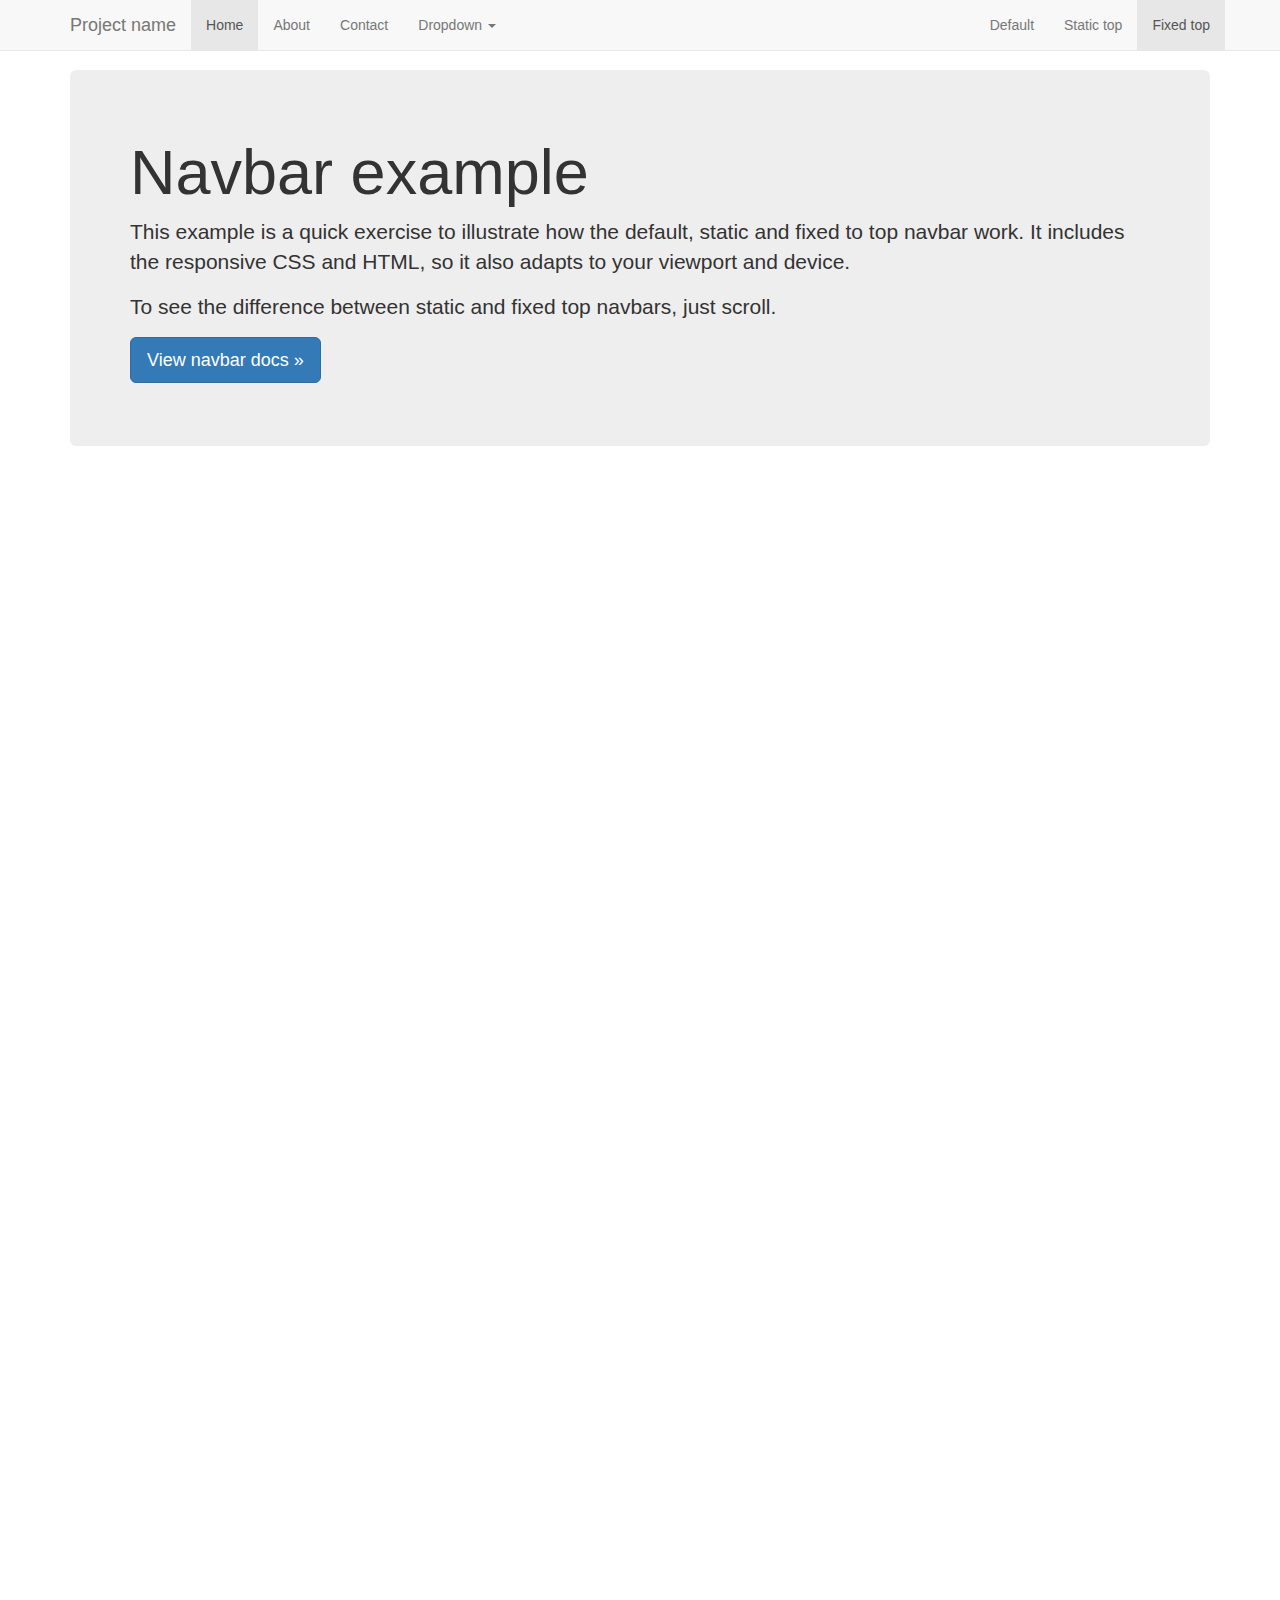
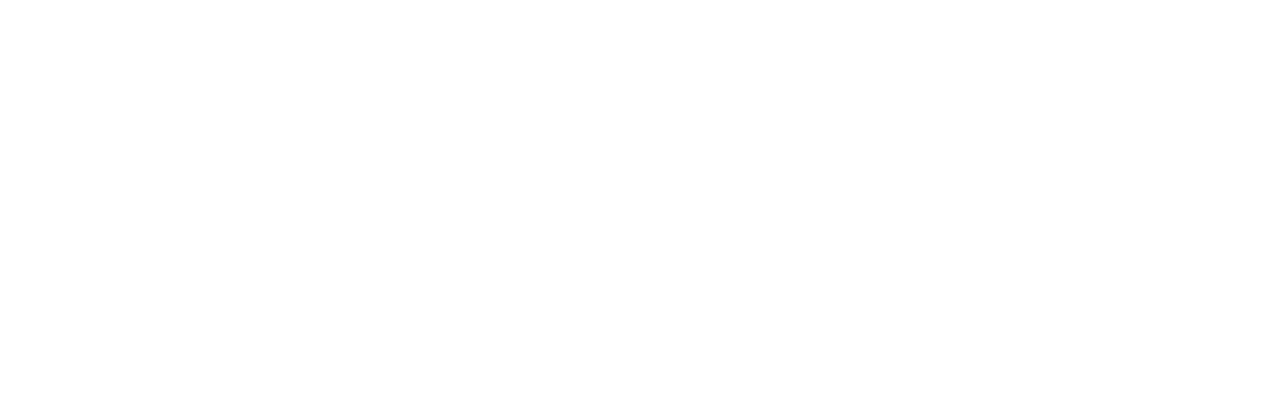
<file: projects/portfolio/bootstrap-3.3.7/docs/examples/navbar-fixed-top/index.html>
<!DOCTYPE html>
<html lang="en">
  <head>
    <meta charset="utf-8">
    <meta http-equiv="X-UA-Compatible" content="IE=edge">
    <meta name="viewport" content="width=device-width, initial-scale=1">
    <!-- The above 3 meta tags *must* come first in the head; any other head content must come *after* these tags -->
    <meta name="description" content="">
    <meta name="author" content="">
    <link rel="icon" href="../../favicon.ico">

    <title>Fixed Top Navbar Example for Bootstrap</title>

    <!-- Bootstrap core CSS -->
    <link href="../../dist/css/bootstrap.min.css" rel="stylesheet">

    <!-- IE10 viewport hack for Surface/desktop Windows 8 bug -->
    <link href="../../assets/css/ie10-viewport-bug-workaround.css" rel="stylesheet">

    <!-- Custom styles for this template -->
    <link href="navbar-fixed-top.css" rel="stylesheet">

    <!-- Just for debugging purposes. Don't actually copy these 2 lines! -->
    <!--[if lt IE 9]><script src="../../assets/js/ie8-responsive-file-warning.js"></script><![endif]-->
    <script src="../../assets/js/ie-emulation-modes-warning.js"></script>

    <!-- HTML5 shim and Respond.js for IE8 support of HTML5 elements and media queries -->
    <!--[if lt IE 9]>
      <script src="https://oss.maxcdn.com/html5shiv/3.7.3/html5shiv.min.js"></script>
      <script src="https://oss.maxcdn.com/respond/1.4.2/respond.min.js"></script>
    <![endif]-->
  </head>

  <body>

    <!-- Fixed navbar -->
    <nav class="navbar navbar-default navbar-fixed-top">
      <div class="container">
        <div class="navbar-header">
          <button type="button" class="navbar-toggle collapsed" data-toggle="collapse" data-target="#navbar" aria-expanded="false" aria-controls="navbar">
            <span class="sr-only">Toggle navigation</span>
            <span class="icon-bar"></span>
            <span class="icon-bar"></span>
            <span class="icon-bar"></span>
          </button>
          <a class="navbar-brand" href="#">Project name</a>
        </div>
        <div id="navbar" class="navbar-collapse collapse">
          <ul class="nav navbar-nav">
            <li class="active"><a href="#">Home</a></li>
            <li><a href="#about">About</a></li>
            <li><a href="#contact">Contact</a></li>
            <li class="dropdown">
              <a href="#" class="dropdown-toggle" data-toggle="dropdown" role="button" aria-haspopup="true" aria-expanded="false">Dropdown <span class="caret"></span></a>
              <ul class="dropdown-menu">
                <li><a href="#">Action</a></li>
                <li><a href="#">Another action</a></li>
                <li><a href="#">Something else here</a></li>
                <li role="separator" class="divider"></li>
                <li class="dropdown-header">Nav header</li>
                <li><a href="#">Separated link</a></li>
                <li><a href="#">One more separated link</a></li>
              </ul>
            </li>
          </ul>
          <ul class="nav navbar-nav navbar-right">
            <li><a href="../navbar/">Default</a></li>
            <li><a href="../navbar-static-top/">Static top</a></li>
            <li class="active"><a href="./">Fixed top <span class="sr-only">(current)</span></a></li>
          </ul>
        </div><!--/.nav-collapse -->
      </div>
    </nav>

    <div class="container">

      <!-- Main component for a primary marketing message or call to action -->
      <div class="jumbotron">
        <h1>Navbar example</h1>
        <p>This example is a quick exercise to illustrate how the default, static and fixed to top navbar work. It includes the responsive CSS and HTML, so it also adapts to your viewport and device.</p>
        <p>To see the difference between static and fixed top navbars, just scroll.</p>
        <p>
          <a class="btn btn-lg btn-primary" href="../../components/#navbar" role="button">View navbar docs &raquo;</a>
        </p>
      </div>

    </div> <!-- /container -->


    <!-- Bootstrap core JavaScript
    ================================================== -->
    <!-- Placed at the end of the document so the pages load faster -->
    <script src="https://ajax.googleapis.com/ajax/libs/jquery/1.12.4/jquery.min.js"></script>
    <script>window.jQuery || document.write('<script src="../../assets/js/vendor/jquery.min.js"><\/script>')</script>
    <script src="../../dist/js/bootstrap.min.js"></script>
    <!-- IE10 viewport hack for Surface/desktop Windows 8 bug -->
    <script src="../../assets/js/ie10-viewport-bug-workaround.js"></script>
  </body>
</html>
</file>
<file: projects/scleaguelogin/style.css>
body{
	overflow: hidden;
	background-color: #241B1B;
	font-family: 'Lato', sans-serif;
}
#wrapper{
	position: fixed;
	margin-top: 15%;
	width: 100%;
	text-align: center;
}
.content{
	margin-top: 50px;
}
.button1style{
	width: 300px;
	height: 60px;
	background-color: #94090D;
	font-size: 25px;
	color: white;
	border: none;
	border-radius: 5px;
	cursor: pointer;
	letter-spacing: 4px;
	font-family: 'Hammersmith One', sans-serif;
}
.button1style:hover{
	background-color: #D40D12;
}
#button1{
	-moz-animation-delay: 0.5s;
}
/*-------AFTER CLICK------*/
.modal {
    display: none;
    position: fixed; 
    z-index: 1; 
    left: 0;
    top: 0;
    width: 100%; 
    height: 100%; 
    overflow: auto; 
    background-color: rgb(0,0,0); 
    background-color: rgba(0,0,0,0.6); 
}
.modal-content {
    background-color: rgba(245,45,57, 0);
    margin: 5% auto; 
    padding: 50px;
	border-radius: 15px;
    width: 600px; 
}
.formcont{
	padding-left: 100px;
	padding-right: 100px;
}
.close {
    color: #aaa;
    float: right;
    font-size: 28px;
    font-weight: bold;
}
.close:hover,
.close:focus {
    color: black;
    text-decoration: none;
    cursor: pointer;
}
input[type=text],
input[type=password]
{
	width: 400px;
	background-color: #2A2C2B;
	color: white;
	border: none;
	border-radius: 7px;
	font-size: 20px;
	padding: 10px;
	box-sizing: border-box;
	outline: none;
	margin-top: 15px;
}
.button2style{
	width: 400px;
	height: 40px;
	margin-top: 40px;
	background-color: #273b7a;
	font-size: 25px;
	color: #f6db8a;
	border: none;
	border-radius: 5px;
	cursor: pointer;
	letter-spacing: 2px;
	font-family: 'Hammersmith One', sans-serif;
}
.button2style:hover{
	background-color: #121149;
}
.img2cont{
	text-align: center;
}
/*-------SIDENAV------*/
/* The side navigation menu */
.sidenav {
    height: 10%; /* 100% Full-height */
    width: 100%; /* 0 width - change this with JavaScript */
    position: fixed; /* Stay in place */
    z-index: 1; /* Stay on top */
	bottom: 0;
	left: 0px;
    background-color: #111; /* Black*/
    transition: 0.5s; /* 0.5 second transition effect to slide in the sidenav */
	text-align: center;
}
.sideMenu{
	padding-top: 1.50%;
}
.sidenav a{
	text-decoration: none;
	color: white;
	font-size: 24px;
	padding-left: 8px;
	padding-right: 8px;
	margin-left: 28px;
	margin-right: 28px;
}
.sidenav a:hover{
	color: #f6db8a;
}
/* Position and style the close button (top right corner) */
.sidenav .closebtn {
    position: absolute;
    top: 0;
    right: 25px;
    font-size: 36px;
    margin-left: 50px;
}
#navButton
{
    position: fixed;
	bottom: 0px;
	text-align: center;
	width: 100%;
	padding-bottom: 30px;
}
.navButtonSpan{
	font-size: 32px;
	color: white;
	letter-spacing: 4px;
}
</file>
<file: projects/portfolio/bootstrap-3.3.7/docs/examples/blog/blog.css>
/*
 * Globals
 */

body {
  font-family: Georgia, "Times New Roman", Times, serif;
  color: #555;
}

h1, .h1,
h2, .h2,
h3, .h3,
h4, .h4,
h5, .h5,
h6, .h6 {
  margin-top: 0;
  font-family: "Helvetica Neue", Helvetica, Arial, sans-serif;
  font-weight: normal;
  color: #333;
}


/*
 * Override Bootstrap's default container.
 */

@media (min-width: 1200px) {
  .container {
    width: 970px;
  }
}


/*
 * Masthead for nav
 */

.blog-masthead {
  background-color: #428bca;
  -webkit-box-shadow: inset 0 -2px 5px rgba(0,0,0,.1);
          box-shadow: inset 0 -2px 5px rgba(0,0,0,.1);
}

/* Nav links */
.blog-nav-item {
  position: relative;
  display: inline-block;
  padding: 10px;
  font-weight: 500;
  color: #cdddeb;
}
.blog-nav-item:hover,
.blog-nav-item:focus {
  color: #fff;
  text-decoration: none;
}

/* Active state gets a caret at the bottom */
.blog-nav .active {
  color: #fff;
}
.blog-nav .active:after {
  position: absolute;
  bottom: 0;
  left: 50%;
  width: 0;
  height: 0;
  margin-left: -5px;
  vertical-align: middle;
  content: " ";
  border-right: 5px solid transparent;
  border-bottom: 5px solid;
  border-left: 5px solid transparent;
}


/*
 * Blog name and description
 */

.blog-header {
  padding-top: 20px;
  padding-bottom: 20px;
}
.blog-title {
  margin-top: 30px;
  margin-bottom: 0;
  font-size: 60px;
  font-weight: normal;
}
.blog-description {
  font-size: 20px;
  color: #999;
}


/*
 * Main column and sidebar layout
 */

.blog-main {
  font-size: 18px;
  line-height: 1.5;
}

/* Sidebar modules for boxing content */
.sidebar-module {
  padding: 15px;
  margin: 0 -15px 15px;
}
.sidebar-module-inset {
  padding: 15px;
  background-color: #f5f5f5;
  border-radius: 4px;
}
.sidebar-module-inset p:last-child,
.sidebar-module-inset ul:last-child,
.sidebar-module-inset ol:last-child {
  margin-bottom: 0;
}


/* Pagination */
.pager {
  margin-bottom: 60px;
  text-align: left;
}
.pager > li > a {
  width: 140px;
  padding: 10px 20px;
  text-align: center;
  border-radius: 30px;
}


/*
 * Blog posts
 */

.blog-post {
  margin-bottom: 60px;
}
.blog-post-title {
  margin-bottom: 5px;
  font-size: 40px;
}
.blog-post-meta {
  margin-bottom: 20px;
  color: #999;
}


/*
 * Footer
 */

.blog-footer {
  padding: 40px 0;
  color: #999;
  text-align: center;
  background-color: #f9f9f9;
  border-top: 1px solid #e5e5e5;
}
.blog-footer p:last-child {
  margin-bottom: 0;
}
</file>
<file: projects/portfolio/bootstrap-3.3.7/docs/examples/carousel/carousel.css>
/* GLOBAL STYLES
-------------------------------------------------- */
/* Padding below the footer and lighter body text */

body {
  padding-bottom: 40px;
  color: #5a5a5a;
}


/* CUSTOMIZE THE NAVBAR
-------------------------------------------------- */

/* Special class on .container surrounding .navbar, used for positioning it into place. */
.navbar-wrapper {
  position: absolute;
  top: 0;
  right: 0;
  left: 0;
  z-index: 20;
}

/* Flip around the padding for proper display in narrow viewports */
.navbar-wrapper > .container {
  padding-right: 0;
  padding-left: 0;
}
.navbar-wrapper .navbar {
  padding-right: 15px;
  padding-left: 15px;
}
.navbar-wrapper .navbar .container {
  width: auto;
}


/* CUSTOMIZE THE CAROUSEL
-------------------------------------------------- */

/* Carousel base class */
.carousel {
  height: 500px;
  margin-bottom: 60px;
}
/* Since positioning the image, we need to help out the caption */
.carousel-caption {
  z-index: 10;
}

/* Declare heights because of positioning of img element */
.carousel .item {
  height: 500px;
  background-color: #777;
}
.carousel-inner > .item > img {
  position: absolute;
  top: 0;
  left: 0;
  min-width: 100%;
  height: 500px;
}


/* MARKETING CONTENT
-------------------------------------------------- */

/* Center align the text within the three columns below the carousel */
.marketing .col-lg-4 {
  margin-bottom: 20px;
  text-align: center;
}
.marketing h2 {
  font-weight: normal;
}
.marketing .col-lg-4 p {
  margin-right: 10px;
  margin-left: 10px;
}


/* Featurettes
------------------------- */

.featurette-divider {
  margin: 80px 0; /* Space out the Bootstrap <hr> more */
}

/* Thin out the marketing headings */
.featurette-heading {
  font-weight: 300;
  line-height: 1;
  letter-spacing: -1px;
}


/* RESPONSIVE CSS
-------------------------------------------------- */

@media (min-width: 768px) {
  /* Navbar positioning foo */
  .navbar-wrapper {
    margin-top: 20px;
  }
  .navbar-wrapper .container {
    padding-right: 15px;
    padding-left: 15px;
  }
  .navbar-wrapper .navbar {
    padding-right: 0;
    padding-left: 0;
  }

  /* The navbar becomes detached from the top, so we round the corners */
  .navbar-wrapper .navbar {
    border-radius: 4px;
  }

  /* Bump up size of carousel content */
  .carousel-caption p {
    margin-bottom: 20px;
    font-size: 21px;
    line-height: 1.4;
  }

  .featurette-heading {
    font-size: 50px;
  }
}

@media (min-width: 992px) {
  .featurette-heading {
    margin-top: 120px;
  }
}
</file>
<file: projects/portfolio/bootstrap-3.3.7/docs/examples/cover/cover.css>
/*
 * Globals
 */

/* Links */
a,
a:focus,
a:hover {
  color: #fff;
}

/* Custom default button */
.btn-default,
.btn-default:hover,
.btn-default:focus {
  color: #333;
  text-shadow: none; /* Prevent inheritance from `body` */
  background-color: #fff;
  border: 1px solid #fff;
}


/*
 * Base structure
 */

html,
body {
  height: 100%;
  background-color: #333;
}
body {
  color: #fff;
  text-align: center;
  text-shadow: 0 1px 3px rgba(0,0,0,.5);
}

/* Extra markup and styles for table-esque vertical and horizontal centering */
.site-wrapper {
  display: table;
  width: 100%;
  height: 100%; /* For at least Firefox */
  min-height: 100%;
  -webkit-box-shadow: inset 0 0 100px rgba(0,0,0,.5);
          box-shadow: inset 0 0 100px rgba(0,0,0,.5);
}
.site-wrapper-inner {
  display: table-cell;
  vertical-align: top;
}
.cover-container {
  margin-right: auto;
  margin-left: auto;
}

/* Padding for spacing */
.inner {
  padding: 30px;
}


/*
 * Header
 */
.masthead-brand {
  margin-top: 10px;
  margin-bottom: 10px;
}

.masthead-nav > li {
  display: inline-block;
}
.masthead-nav > li + li {
  margin-left: 20px;
}
.masthead-nav > li > a {
  padding-right: 0;
  padding-left: 0;
  font-size: 16px;
  font-weight: bold;
  color: #fff; /* IE8 proofing */
  color: rgba(255,255,255,.75);
  border-bottom: 2px solid transparent;
}
.masthead-nav > li > a:hover,
.masthead-nav > li > a:focus {
  background-color: transparent;
  border-bottom-color: #a9a9a9;
  border-bottom-color: rgba(255,255,255,.25);
}
.masthead-nav > .active > a,
.masthead-nav > .active > a:hover,
.masthead-nav > .active > a:focus {
  color: #fff;
  border-bottom-color: #fff;
}

@media (min-width: 768px) {
  .masthead-brand {
    float: left;
  }
  .masthead-nav {
    float: right;
  }
}


/*
 * Cover
 */

.cover {
  padding: 0 20px;
}
.cover .btn-lg {
  padding: 10px 20px;
  font-weight: bold;
}


/*
 * Footer
 */

.mastfoot {
  color: #999; /* IE8 proofing */
  color: rgba(255,255,255,.5);
}


/*
 * Affix and center
 */

@media (min-width: 768px) {
  /* Pull out the header and footer */
  .masthead {
    position: fixed;
    top: 0;
  }
  .mastfoot {
    position: fixed;
    bottom: 0;
  }
  /* Start the vertical centering */
  .site-wrapper-inner {
    vertical-align: middle;
  }
  /* Handle the widths */
  .masthead,
  .mastfoot,
  .cover-container {
    width: 100%; /* Must be percentage or pixels for horizontal alignment */
  }
}

@media (min-width: 992px) {
  .masthead,
  .mastfoot,
  .cover-container {
    width: 700px;
  }
}
</file>
<file: projects/portfolio/bootstrap-3.3.7/docs/examples/dashboard/dashboard.css>
/*
 * Base structure
 */

/* Move down content because we have a fixed navbar that is 50px tall */
body {
  padding-top: 50px;
}


/*
 * Global add-ons
 */

.sub-header {
  padding-bottom: 10px;
  border-bottom: 1px solid #eee;
}

/*
 * Top navigation
 * Hide default border to remove 1px line.
 */
.navbar-fixed-top {
  border: 0;
}

/*
 * Sidebar
 */

/* Hide for mobile, show later */
.sidebar {
  display: none;
}
@media (min-width: 768px) {
  .sidebar {
    position: fixed;
    top: 51px;
    bottom: 0;
    left: 0;
    z-index: 1000;
    display: block;
    padding: 20px;
    overflow-x: hidden;
    overflow-y: auto; /* Scrollable contents if viewport is shorter than content. */
    background-color: #f5f5f5;
    border-right: 1px solid #eee;
  }
}

/* Sidebar navigation */
.nav-sidebar {
  margin-right: -21px; /* 20px padding + 1px border */
  margin-bottom: 20px;
  margin-left: -20px;
}
.nav-sidebar > li > a {
  padding-right: 20px;
  padding-left: 20px;
}
.nav-sidebar > .active > a,
.nav-sidebar > .active > a:hover,
.nav-sidebar > .active > a:focus {
  color: #fff;
  background-color: #428bca;
}


/*
 * Main content
 */

.main {
  padding: 20px;
}
@media (min-width: 768px) {
  .main {
    padding-right: 40px;
    padding-left: 40px;
  }
}
.main .page-header {
  margin-top: 0;
}


/*
 * Placeholder dashboard ideas
 */

.placeholders {
  margin-bottom: 30px;
  text-align: center;
}
.placeholders h4 {
  margin-bottom: 0;
}
.placeholder {
  margin-bottom: 20px;
}
.placeholder img {
  display: inline-block;
  border-radius: 50%;
}
</file>
<file: projects/portfolio/bootstrap-3.3.7/docs/examples/grid/grid.css>
h4 {
  margin-top: 25px;
}
.row {
  margin-bottom: 20px;
}
.row .row {
  margin-top: 10px;
  margin-bottom: 0;
}
[class*="col-"] {
  padding-top: 15px;
  padding-bottom: 15px;
  background-color: #eee;
  background-color: rgba(86,61,124,.15);
  border: 1px solid #ddd;
  border: 1px solid rgba(86,61,124,.2);
}

hr {
  margin-top: 40px;
  margin-bottom: 40px;
}
</file>
<file: projects/portfolio/bootstrap-3.3.7/docs/examples/jumbotron-narrow/jumbotron-narrow.css>
/* Space out content a bit */
body {
  padding-top: 20px;
  padding-bottom: 20px;
}

/* Everything but the jumbotron gets side spacing for mobile first views */
.header,
.marketing,
.footer {
  padding-right: 15px;
  padding-left: 15px;
}

/* Custom page header */
.header {
  padding-bottom: 20px;
  border-bottom: 1px solid #e5e5e5;
}
/* Make the masthead heading the same height as the navigation */
.header h3 {
  margin-top: 0;
  margin-bottom: 0;
  line-height: 40px;
}

/* Custom page footer */
.footer {
  padding-top: 19px;
  color: #777;
  border-top: 1px solid #e5e5e5;
}

/* Customize container */
@media (min-width: 768px) {
  .container {
    max-width: 730px;
  }
}
.container-narrow > hr {
  margin: 30px 0;
}

/* Main marketing message and sign up button */
.jumbotron {
  text-align: center;
  border-bottom: 1px solid #e5e5e5;
}
.jumbotron .btn {
  padding: 14px 24px;
  font-size: 21px;
}

/* Supporting marketing content */
.marketing {
  margin: 40px 0;
}
.marketing p + h4 {
  margin-top: 28px;
}

/* Responsive: Portrait tablets and up */
@media screen and (min-width: 768px) {
  /* Remove the padding we set earlier */
  .header,
  .marketing,
  .footer {
    padding-right: 0;
    padding-left: 0;
  }
  /* Space out the masthead */
  .header {
    margin-bottom: 30px;
  }
  /* Remove the bottom border on the jumbotron for visual effect */
  .jumbotron {
    border-bottom: 0;
  }
}
</file>
<file: projects/portfolio/bootstrap-3.3.7/docs/examples/jumbotron/jumbotron.css>
/* Move down content because we have a fixed navbar that is 50px tall */
body {
  padding-top: 50px;
  padding-bottom: 20px;
}
</file>
<file: projects/portfolio/bootstrap-3.3.7/docs/examples/justified-nav/justified-nav.css>
body {
  padding-top: 20px;
}

.footer {
  padding-top: 40px;
  padding-bottom: 40px;
  margin-top: 40px;
  border-top: 1px solid #eee;
}

/* Main marketing message and sign up button */
.jumbotron {
  text-align: center;
  background-color: transparent;
}
.jumbotron .btn {
  padding: 14px 24px;
  font-size: 21px;
}

/* Customize the nav-justified links to be fill the entire space of the .navbar */

.nav-justified {
  background-color: #eee;
  border: 1px solid #ccc;
  border-radius: 5px;
}
.nav-justified > li > a {
  padding-top: 15px;
  padding-bottom: 15px;
  margin-bottom: 0;
  font-weight: bold;
  color: #777;
  text-align: center;
  background-color: #e5e5e5; /* Old browsers */
  background-image: -webkit-gradient(linear, left top, left bottom, from(#f5f5f5), to(#e5e5e5));
  background-image: -webkit-linear-gradient(top, #f5f5f5 0%, #e5e5e5 100%);
  background-image:      -o-linear-gradient(top, #f5f5f5 0%, #e5e5e5 100%);
  background-image:         linear-gradient(to bottom, #f5f5f5 0%,#e5e5e5 100%);
  filter: progid:DXImageTransform.Microsoft.gradient( startColorstr='#f5f5f5', endColorstr='#e5e5e5',GradientType=0 ); /* IE6-9 */
  background-repeat: repeat-x; /* Repeat the gradient */
  border-bottom: 1px solid #d5d5d5;
}
.nav-justified > .active > a,
.nav-justified > .active > a:hover,
.nav-justified > .active > a:focus {
  background-color: #ddd;
  background-image: none;
  -webkit-box-shadow: inset 0 3px 7px rgba(0,0,0,.15);
          box-shadow: inset 0 3px 7px rgba(0,0,0,.15);
}
.nav-justified > li:first-child > a {
  border-radius: 5px 5px 0 0;
}
.nav-justified > li:last-child > a {
  border-bottom: 0;
  border-radius: 0 0 5px 5px;
}

@media (min-width: 768px) {
  .nav-justified {
    max-height: 52px;
  }
  .nav-justified > li > a {
    border-right: 1px solid #d5d5d5;
    border-left: 1px solid #fff;
  }
  .nav-justified > li:first-child > a {
    border-left: 0;
    border-radius: 5px 0 0 5px;
  }
  .nav-justified > li:last-child > a {
    border-right: 0;
    border-radius: 0 5px 5px 0;
  }
}

/* Responsive: Portrait tablets and up */
@media screen and (min-width: 768px) {
  /* Remove the padding we set earlier */
  .masthead,
  .marketing,
  .footer {
    padding-right: 0;
    padding-left: 0;
  }
}
</file>
<file: projects/portfolio/bootstrap-3.3.7/docs/examples/navbar-fixed-top/navbar-fixed-top.css>
body {
  min-height: 2000px;
  padding-top: 70px;
}
</file>
<file: projects/portfolio/bootstrap-3.3.7/js/tests/vendor/qunit.css>
/*!
 * QUnit 1.22.0
 * https://qunitjs.com/
 *
 * Copyright jQuery Foundation and other contributors
 * Released under the MIT license
 * https://jquery.org/license
 *
 * Date: 2016-02-23T15:57Z
 */

/** Font Family and Sizes */

#qunit-tests, #qunit-header, #qunit-banner, #qunit-testrunner-toolbar, #qunit-filteredTest, #qunit-userAgent, #qunit-testresult {
	font-family: "Helvetica Neue Light", "HelveticaNeue-Light", "Helvetica Neue", Calibri, Helvetica, Arial, sans-serif;
}

#qunit-testrunner-toolbar, #qunit-filteredTest, #qunit-userAgent, #qunit-testresult, #qunit-tests li { font-size: small; }
#qunit-tests { font-size: smaller; }


/** Resets */

#qunit-tests, #qunit-header, #qunit-banner, #qunit-filteredTest, #qunit-userAgent, #qunit-testresult, #qunit-modulefilter {
	margin: 0;
	padding: 0;
}


/** Header */

#qunit-header {
	padding: 0.5em 0 0.5em 1em;

	color: #8699A4;
	background-color: #0D3349;

	font-size: 1.5em;
	line-height: 1em;
	font-weight: 400;

	border-radius: 5px 5px 0 0;
}

#qunit-header a {
	text-decoration: none;
	color: #C2CCD1;
}

#qunit-header a:hover,
#qunit-header a:focus {
	color: #FFF;
}

#qunit-testrunner-toolbar label {
	display: inline-block;
	padding: 0 0.5em 0 0.1em;
}

#qunit-banner {
	height: 5px;
}

#qunit-testrunner-toolbar {
	padding: 0.5em 1em 0.5em 1em;
	color: #5E740B;
	background-color: #EEE;
	overflow: hidden;
}

#qunit-filteredTest {
	padding: 0.5em 1em 0.5em 1em;
	background-color: #F4FF77;
	color: #366097;
}

#qunit-userAgent {
	padding: 0.5em 1em 0.5em 1em;
	background-color: #2B81AF;
	color: #FFF;
	text-shadow: rgba(0, 0, 0, 0.5) 2px 2px 1px;
}

#qunit-modulefilter-container {
	float: right;
	padding: 0.2em;
}

.qunit-url-config {
	display: inline-block;
	padding: 0.1em;
}

.qunit-filter {
	display: block;
	float: right;
	margin-left: 1em;
}

/** Tests: Pass/Fail */

#qunit-tests {
	list-style-position: inside;
}

#qunit-tests li {
	padding: 0.4em 1em 0.4em 1em;
	border-bottom: 1px solid #FFF;
	list-style-position: inside;
}

#qunit-tests > li {
	display: none;
}

#qunit-tests li.running,
#qunit-tests li.pass,
#qunit-tests li.fail,
#qunit-tests li.skipped {
	display: list-item;
}

#qunit-tests.hidepass {
	position: relative;
}

#qunit-tests.hidepass li.running,
#qunit-tests.hidepass li.pass {
	visibility: hidden;
	position: absolute;
	width:   0;
	height:  0;
	padding: 0;
	border:  0;
	margin:  0;
}

#qunit-tests li strong {
	cursor: pointer;
}

#qunit-tests li.skipped strong {
	cursor: default;
}

#qunit-tests li a {
	padding: 0.5em;
	color: #C2CCD1;
	text-decoration: none;
}

#qunit-tests li p a {
	padding: 0.25em;
	color: #6B6464;
}
#qunit-tests li a:hover,
#qunit-tests li a:focus {
	color: #000;
}

#qunit-tests li .runtime {
	float: right;
	font-size: smaller;
}

.qunit-assert-list {
	margin-top: 0.5em;
	padding: 0.5em;

	background-color: #FFF;

	border-radius: 5px;
}

.qunit-source {
	margin: 0.6em 0 0.3em;
}

.qunit-collapsed {
	display: none;
}

#qunit-tests table {
	border-collapse: collapse;
	margin-top: 0.2em;
}

#qunit-tests th {
	text-align: right;
	vertical-align: top;
	padding: 0 0.5em 0 0;
}

#qunit-tests td {
	vertical-align: top;
}

#qunit-tests pre {
	margin: 0;
	white-space: pre-wrap;
	word-wrap: break-word;
}

#qunit-tests del {
	background-color: #E0F2BE;
	color: #374E0C;
	text-decoration: none;
}

#qunit-tests ins {
	background-color: #FFCACA;
	color: #500;
	text-decoration: none;
}

/*** Test Counts */

#qunit-tests b.counts                       { color: #000; }
#qunit-tests b.passed                       { color: #5E740B; }
#qunit-tests b.failed                       { color: #710909; }

#qunit-tests li li {
	padding: 5px;
	background-color: #FFF;
	border-bottom: none;
	list-style-position: inside;
}

/*** Passing Styles */

#qunit-tests li li.pass {
	color: #3C510C;
	background-color: #FFF;
	border-left: 10px solid #C6E746;
}

#qunit-tests .pass                          { color: #528CE0; background-color: #D2E0E6; }
#qunit-tests .pass .test-name               { color: #366097; }

#qunit-tests .pass .test-actual,
#qunit-tests .pass .test-expected           { color: #999; }

#qunit-banner.qunit-pass                    { background-color: #C6E746; }

/*** Failing Styles */

#qunit-tests li li.fail {
	color: #710909;
	background-color: #FFF;
	border-left: 10px solid #EE5757;
	white-space: pre;
}

#qunit-tests > li:last-child {
	border-radius: 0 0 5px 5px;
}

#qunit-tests .fail                          { color: #000; background-color: #EE5757; }
#qunit-tests .fail .test-name,
#qunit-tests .fail .module-name             { color: #000; }

#qunit-tests .fail .test-actual             { color: #EE5757; }
#qunit-tests .fail .test-expected           { color: #008000; }

#qunit-banner.qunit-fail                    { background-color: #EE5757; }

/*** Skipped tests */

#qunit-tests .skipped {
	background-color: #EBECE9;
}

#qunit-tests .qunit-skipped-label {
	background-color: #F4FF77;
	display: inline-block;
	font-style: normal;
	color: #366097;
	line-height: 1.8em;
	padding: 0 0.5em;
	margin: -0.4em 0.4em -0.4em 0;
}

/** Result */

#qunit-testresult {
	padding: 0.5em 1em 0.5em 1em;

	color: #2B81AF;
	background-color: #D2E0E6;

	border-bottom: 1px solid #FFF;
}
#qunit-testresult .module-name {
	font-weight: 700;
}

/** Fixture */

#qunit-fixture {
	position: absolute;
	top: -10000px;
	left: -10000px;
	width: 1000px;
	height: 1000px;
}
</file>
<file: projects/portfolio/bootstrap-3.3.7/docs/assets/css/ie10-viewport-bug-workaround.css>
/*!
 * IE10 viewport hack for Surface/desktop Windows 8 bug
 * Copyright 2014-2015 Twitter, Inc.
 * Licensed under MIT (https://github.com/twbs/bootstrap/blob/master/LICENSE)
 */

/*
 * See the Getting Started docs for more information:
 * http://getbootstrap.com/getting-started/#support-ie10-width
 */
@-ms-viewport     { width: device-width; }
@-o-viewport      { width: device-width; }
@viewport         { width: device-width; }
</file>
